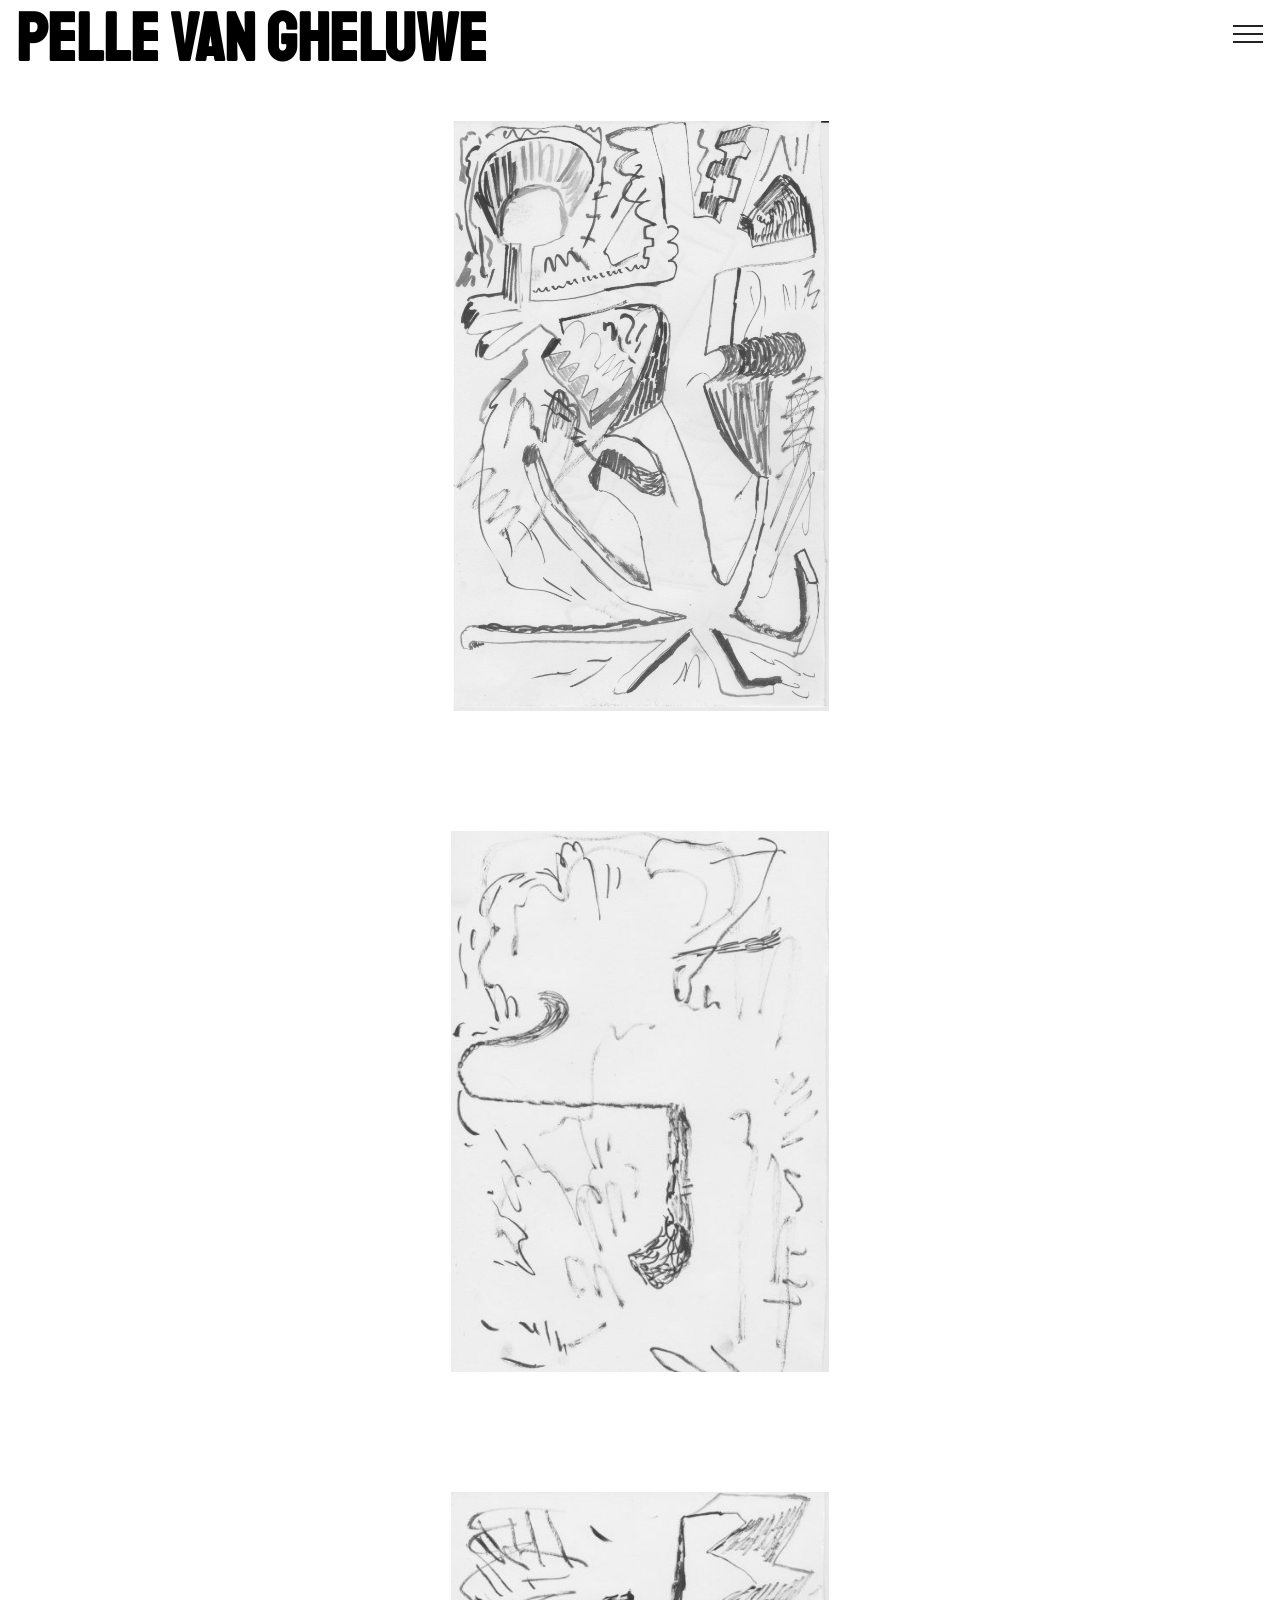
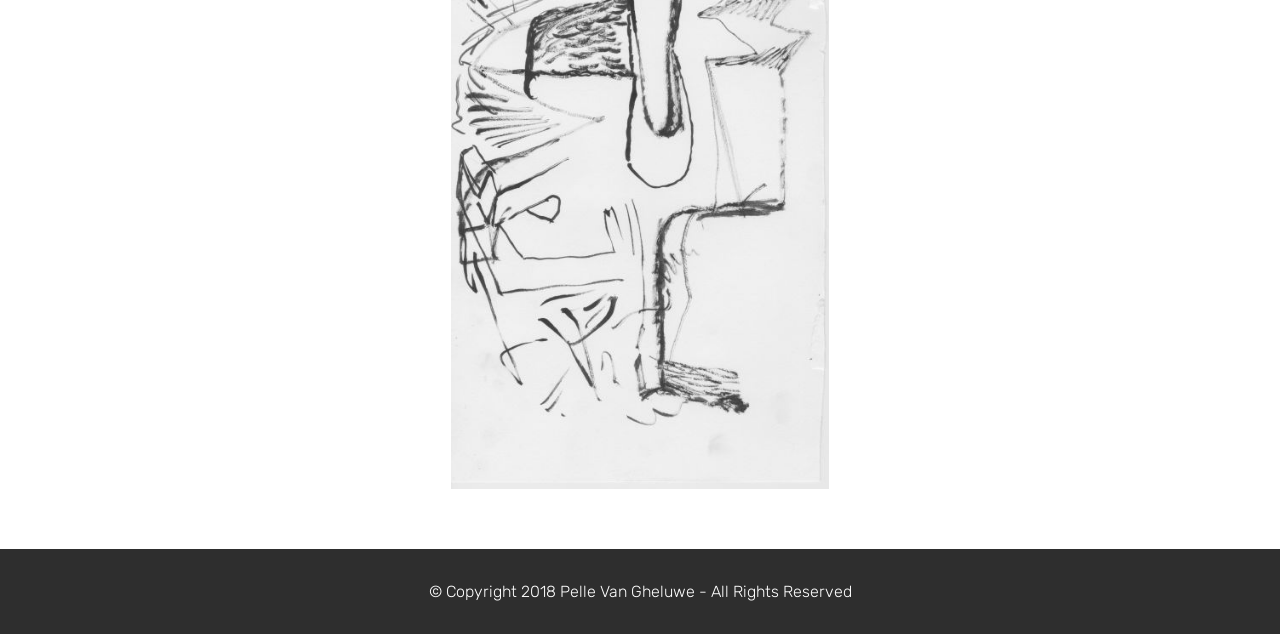
<file: index.html>
<!DOCTYPE html>
<html >
<head>
  <!-- Site made with Mobirise Website Builder v4.8.1, https://mobirise.com -->
  <meta charset="UTF-8">
  <meta http-equiv="X-UA-Compatible" content="IE=edge">
  <meta name="generator" content="Mobirise v4.8.1, mobirise.com">
  <meta name="viewport" content="width=device-width, initial-scale=1, minimum-scale=1">
  <link rel="shortcut icon" href="assets/images/kladblad-titel-122x69.png" type="image/x-icon">
  <meta name="description" content="">
  <title>Home</title>
  <link rel="stylesheet" href="assets/web/assets/mobirise-icons/mobirise-icons.css">
  <link rel="stylesheet" href="assets/tether/tether.min.css">
  <link rel="stylesheet" href="assets/bootstrap/css/bootstrap.min.css">
  <link rel="stylesheet" href="assets/bootstrap/css/bootstrap-grid.min.css">
  <link rel="stylesheet" href="assets/bootstrap/css/bootstrap-reboot.min.css">
  <link rel="stylesheet" href="assets/dropdown/css/style.css">
  <link rel="stylesheet" href="assets/theme/css/style.css">
  <link rel="stylesheet" href="assets/mobirise/css/mbr-additional.css" type="text/css">
  
  
  
</head>
<body>
  <section class="menu cid-rj7HPJ3cke" once="menu" id="menu2-0">

    

    <nav class="navbar navbar-expand beta-menu navbar-dropdown align-items-center navbar-fixed-top collapsed">
        <button class="navbar-toggler navbar-toggler-right" type="button" data-toggle="collapse" data-target="#navbarSupportedContent" aria-controls="navbarSupportedContent" aria-expanded="false" aria-label="Toggle navigation">
            <div class="hamburger">
                <span></span>
                <span></span>
                <span></span>
                <span></span>
            </div>
        </button>
        <div class="menu-logo">
            <div class="navbar-brand">
                
                <span class="navbar-caption-wrap"><a class="navbar-caption text-black display-1" href="index.html">
                        Pelle Van Gheluwe</a></span>
            </div>
        </div>
        <div class="collapse navbar-collapse" id="navbarSupportedContent">
            <ul class="navbar-nav nav-dropdown nav-right" data-app-modern-menu="true"><li class="nav-item">
                    <a class="nav-link link text-black display-5" href="https://www.hetkladblad.com/index.html">Het Kladblad</a>
                </li>
                <li class="nav-item">
                    <a class="nav-link link text-black display-5" href="page2.html">Publicaties</a>
                </li><li class="nav-item"><a class="nav-link link text-black display-5" href="page1.html">Galerij<br></a></li></ul>
            
        </div>
    </nav>
</section>

<section class="engine"><a href="https://mobiri.se/q">responsive web templates</a></section><section class="mbr-section article content1 cid-rj7KNNZpUY" id="content1-4">
    
     

    <div class="container">
        <div class="media-container-row">
            <div class="mbr-text col-12 col-md-8 mbr-fonts-style display-7"></div>
        </div>
    </div>
</section>

<section class="cid-rj7MHZjnga" id="image1-5">

    

    <figure class="mbr-figure container">
            <div class="image-block" style="width: 34%;">
                <img src="assets/images/image-271-1466x2291.jpg" width="1400" alt="Mobirise" title="">
                
            </div>
    </figure>
</section>

<section class="cid-rj7N7hrG8d" id="image1-6">

    

    <figure class="mbr-figure container">
            <div class="image-block" style="width: 34%;">
                <img src="assets/images/image-291-444x637.jpg" width="1400" alt="Mobirise" title="">
                
            </div>
    </figure>
</section>

<section class="cid-rj7N8AyVNP" id="image1-7">

    

    <figure class="mbr-figure container">
            <div class="image-block" style="width: 34%;">
                <img src="assets/images/image-321-444x702.jpg" width="1400" alt="Mobirise" title="">
                
            </div>
    </figure>
</section>

<section once="" class="cid-rj7JUcnQPH" id="footer6-1">

    

    

    <div class="container">
        <div class="media-container-row align-center mbr-white">
            <div class="col-12">
                <p class="mbr-text mb-0 mbr-fonts-style display-4">
                    © Copyright 2018 Pelle Van Gheluwe - All Rights Reserved
                </p>
            </div>
        </div>
    </div>
</section>


  <script src="assets/web/assets/jquery/jquery.min.js"></script>
  <script src="assets/popper/popper.min.js"></script>
  <script src="assets/tether/tether.min.js"></script>
  <script src="assets/bootstrap/js/bootstrap.min.js"></script>
  <script src="assets/smoothscroll/smooth-scroll.js"></script>
  <script src="assets/dropdown/js/script.min.js"></script>
  <script src="assets/touchswipe/jquery.touch-swipe.min.js"></script>
  <script src="assets/theme/js/script.js"></script>
  
  
</body>
</html>
</file>
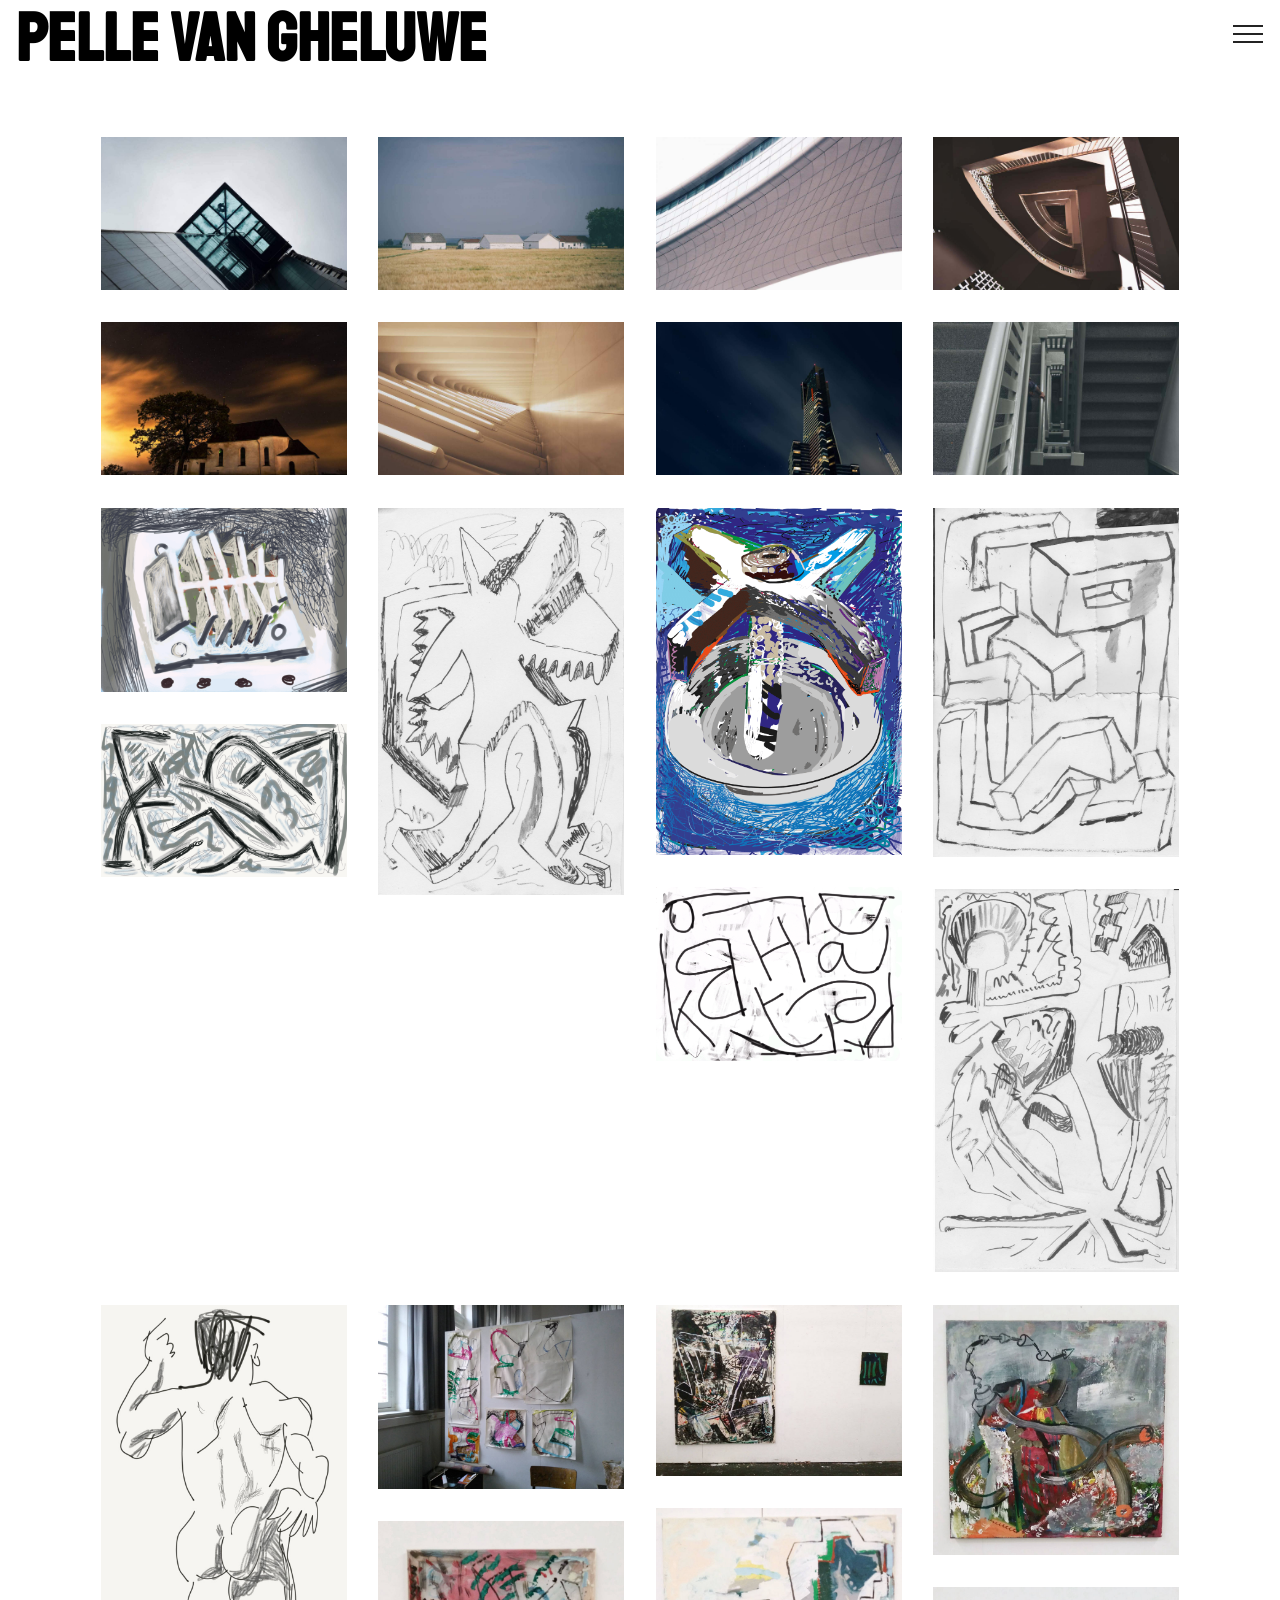
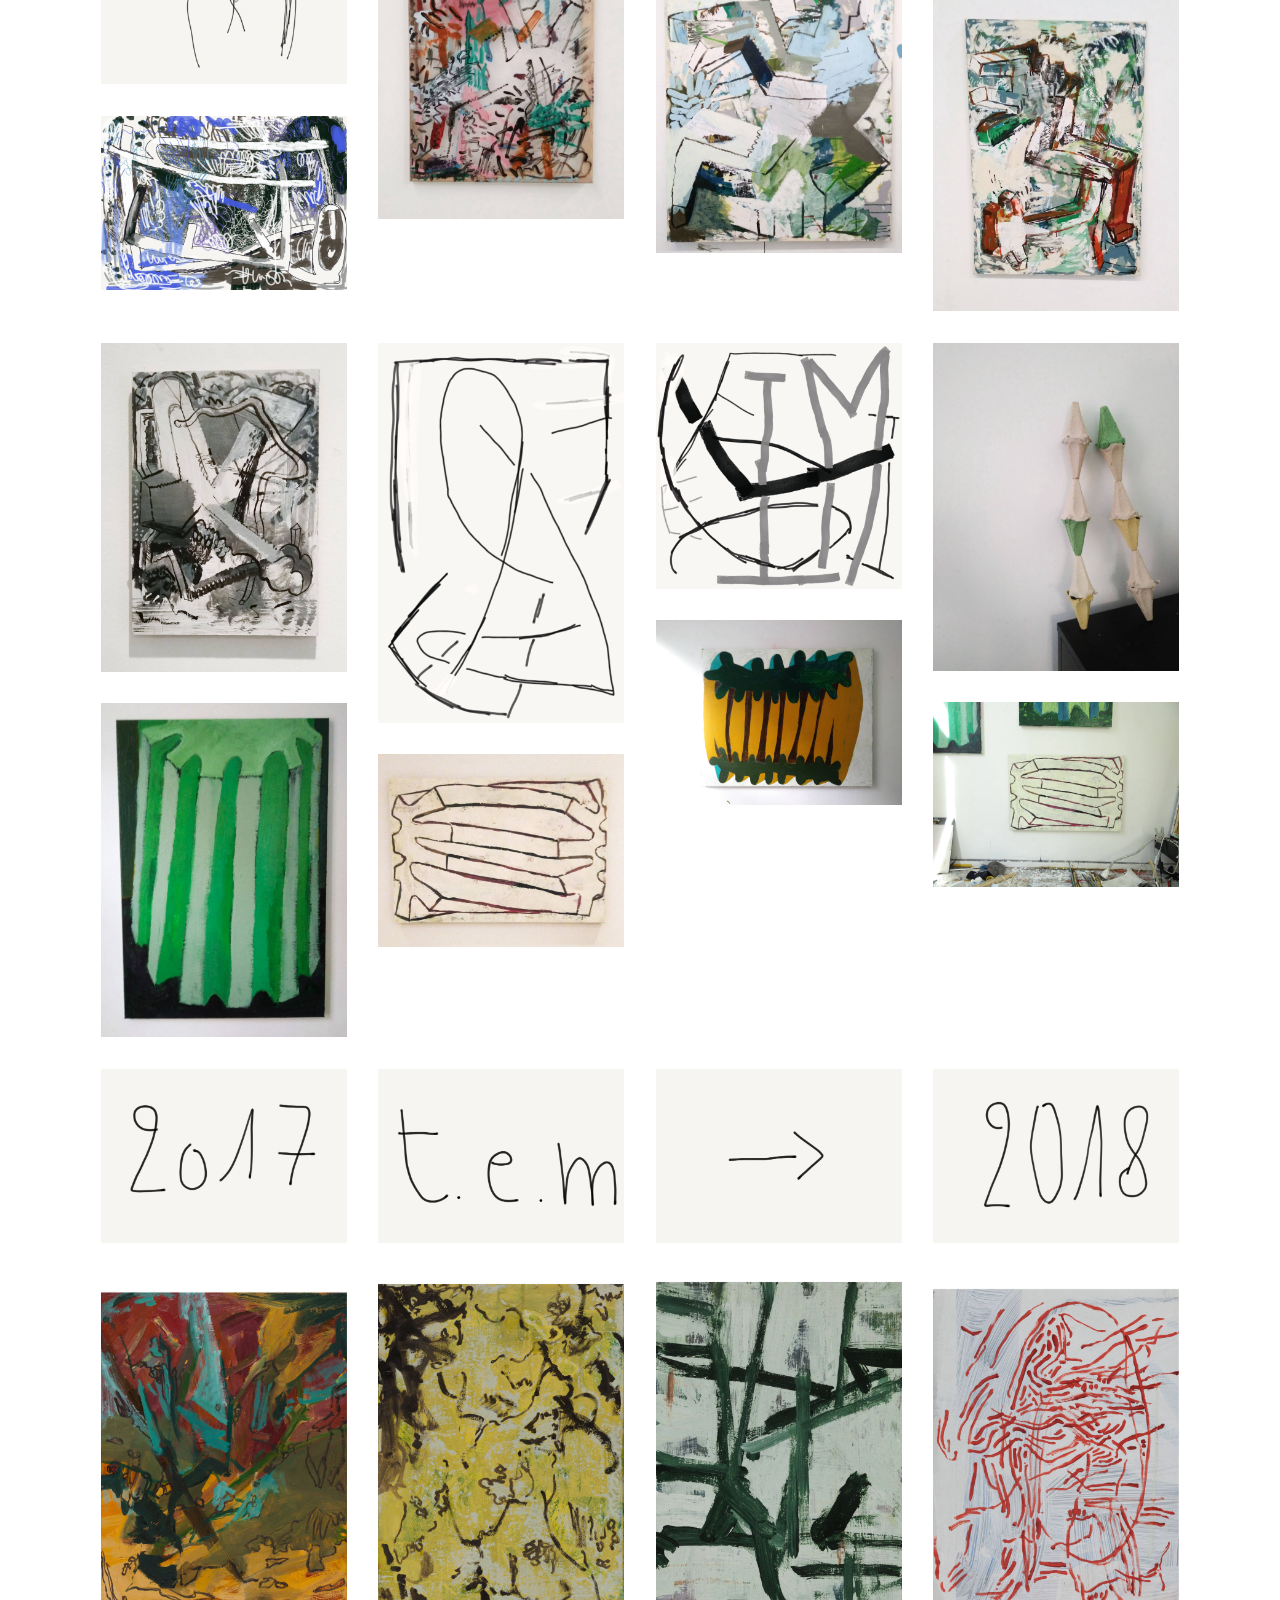
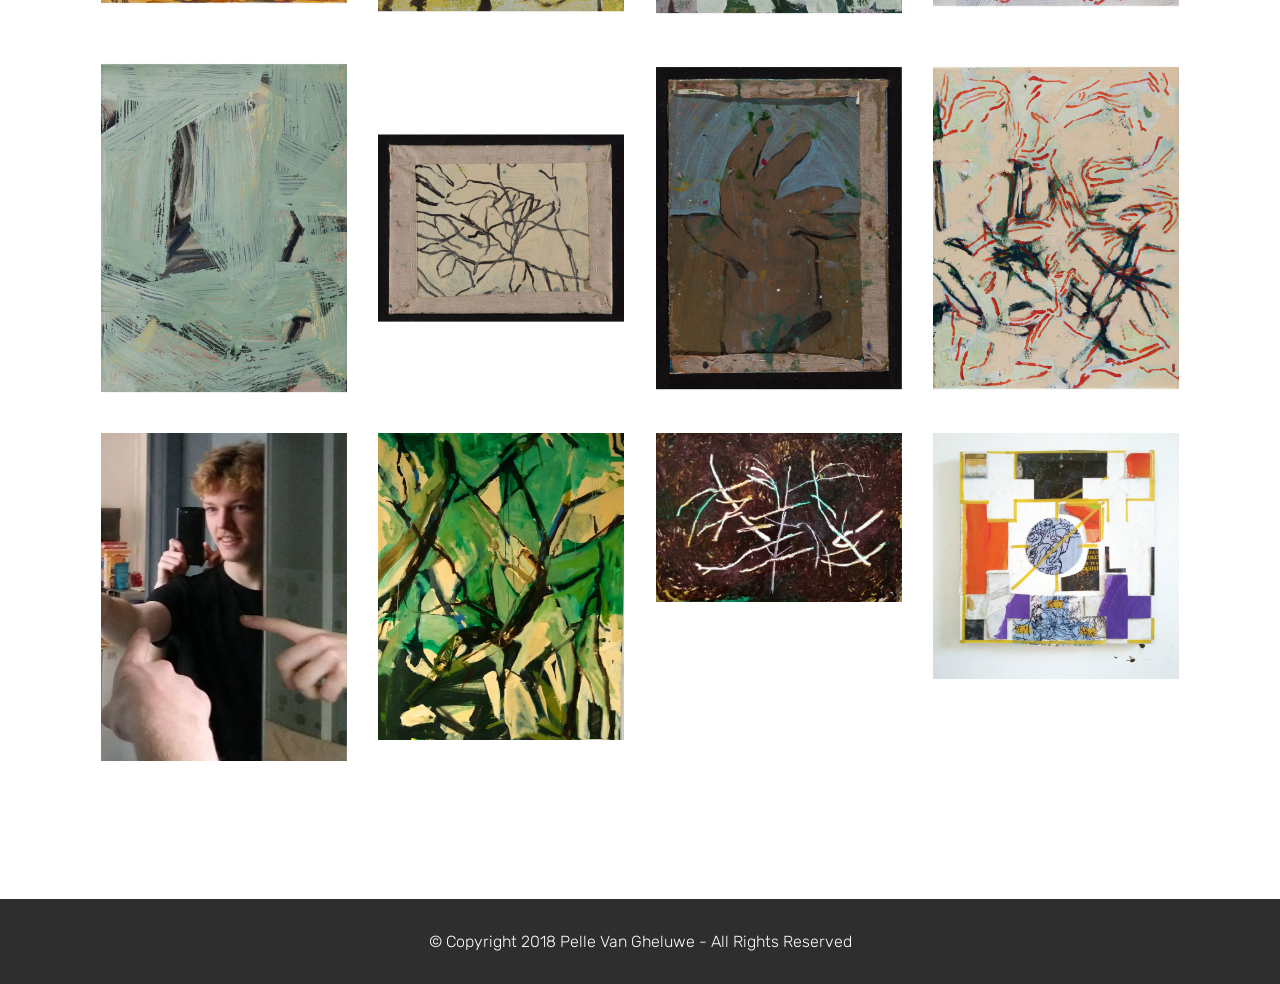
<file: page1.html>
<!DOCTYPE html>
<html >
<head>
  <!-- Site made with Mobirise Website Builder v4.8.1, https://mobirise.com -->
  <meta charset="UTF-8">
  <meta http-equiv="X-UA-Compatible" content="IE=edge">
  <meta name="generator" content="Mobirise v4.8.1, mobirise.com">
  <meta name="viewport" content="width=device-width, initial-scale=1, minimum-scale=1">
  <link rel="shortcut icon" href="assets/images/kladblad-titel-122x69.png" type="image/x-icon">
  <meta name="description" content="Web Builder Description">
  <title>Galerij</title>
  <link rel="stylesheet" href="assets/web/assets/mobirise-icons/mobirise-icons.css">
  <link rel="stylesheet" href="assets/tether/tether.min.css">
  <link rel="stylesheet" href="assets/bootstrap/css/bootstrap.min.css">
  <link rel="stylesheet" href="assets/bootstrap/css/bootstrap-grid.min.css">
  <link rel="stylesheet" href="assets/bootstrap/css/bootstrap-reboot.min.css">
  <link rel="stylesheet" href="assets/dropdown/css/style.css">
  <link rel="stylesheet" href="assets/theme/css/style.css">
  <link rel="stylesheet" href="assets/gallery/style.css">
  <link rel="stylesheet" href="assets/mobirise/css/mbr-additional.css" type="text/css">
  
  
  
</head>
<body>
  <section class="menu cid-rj7HPJ3cke" once="menu" id="menu2-8">

    

    <nav class="navbar navbar-expand beta-menu navbar-dropdown align-items-center navbar-fixed-top collapsed">
        <button class="navbar-toggler navbar-toggler-right" type="button" data-toggle="collapse" data-target="#navbarSupportedContent" aria-controls="navbarSupportedContent" aria-expanded="false" aria-label="Toggle navigation">
            <div class="hamburger">
                <span></span>
                <span></span>
                <span></span>
                <span></span>
            </div>
        </button>
        <div class="menu-logo">
            <div class="navbar-brand">
                
                <span class="navbar-caption-wrap"><a class="navbar-caption text-black display-1" href="index.html">
                        Pelle Van Gheluwe</a></span>
            </div>
        </div>
        <div class="collapse navbar-collapse" id="navbarSupportedContent">
            <ul class="navbar-nav nav-dropdown nav-right" data-app-modern-menu="true"><li class="nav-item">
                    <a class="nav-link link text-black display-5" href="https://www.hetkladblad.com/index.html">Het Kladblad</a>
                </li>
                <li class="nav-item">
                    <a class="nav-link link text-black display-5" href="page2.html">Publicaties</a>
                </li><li class="nav-item"><a class="nav-link link text-black display-5" href="page1.html">Galerij<br></a></li></ul>
            
        </div>
    </nav>
</section>

<section class="engine"><a href="https://mobiri.se/v">html templates</a></section><section class="mbr-section article content1 cid-rj7QJzsnoV" id="content1-j">
    
     

    <div class="container">
        <div class="media-container-row">
            <div class="mbr-text col-12 col-md-8 mbr-fonts-style display-7"></div>
        </div>
    </div>
</section>

<section class="mbr-gallery mbr-slider-carousel cid-rj7Q1k0KUL" id="gallery3-d">

    

    <div class="container">
        <div><!-- Filter --><!-- Gallery --><div class="mbr-gallery-row"><div class="mbr-gallery-layout-default"><div><div><div class="mbr-gallery-item mbr-gallery-item--p2" data-video-url="false" data-tags="Geweldige"><div href="#lb-gallery3-d" data-slide-to="0" data-toggle="modal"><img src="assets/images/gallery00.jpg" alt="" title=""><span class="icon-focus"></span></div></div><div class="mbr-gallery-item mbr-gallery-item--p2" data-video-url="false" data-tags="Sympathieke"><div href="#lb-gallery3-d" data-slide-to="1" data-toggle="modal"><img src="assets/images/gallery01.jpg" alt="" title=""><span class="icon-focus"></span></div></div><div class="mbr-gallery-item mbr-gallery-item--p2" data-video-url="false" data-tags="Creatieve"><div href="#lb-gallery3-d" data-slide-to="2" data-toggle="modal"><img src="assets/images/gallery02.jpg" alt="" title=""><span class="icon-focus"></span></div></div><div class="mbr-gallery-item mbr-gallery-item--p2" data-video-url="false" data-tags="Bewegende"><div href="#lb-gallery3-d" data-slide-to="3" data-toggle="modal"><img src="assets/images/gallery03.jpg" alt="" title=""><span class="icon-focus"></span></div></div><div class="mbr-gallery-item mbr-gallery-item--p2" data-video-url="false" data-tags="Geweldige"><div href="#lb-gallery3-d" data-slide-to="4" data-toggle="modal"><img src="assets/images/gallery04.jpg" alt="" title=""><span class="icon-focus"></span></div></div><div class="mbr-gallery-item mbr-gallery-item--p2" data-video-url="false" data-tags="Geweldige"><div href="#lb-gallery3-d" data-slide-to="5" data-toggle="modal"><img src="assets/images/gallery05.jpg" alt="" title=""><span class="icon-focus"></span></div></div><div class="mbr-gallery-item mbr-gallery-item--p2" data-video-url="false" data-tags="Sympathieke"><div href="#lb-gallery3-d" data-slide-to="6" data-toggle="modal"><img src="assets/images/gallery06.jpg" alt="" title=""><span class="icon-focus"></span></div></div><div class="mbr-gallery-item mbr-gallery-item--p2" data-video-url="false" data-tags="Bewegende"><div href="#lb-gallery3-d" data-slide-to="7" data-toggle="modal"><img src="assets/images/gallery07.jpg" alt="" title=""><span class="icon-focus"></span></div></div></div></div><div class="clearfix"></div></div></div><!-- Lightbox --><div data-app-prevent-settings="" class="mbr-slider modal fade carousel slide" tabindex="-1" data-keyboard="true" data-interval="false" id="lb-gallery3-d"><div class="modal-dialog"><div class="modal-content"><div class="modal-body"><div class="carousel-inner"><div class="carousel-item active"><img src="assets/images/gallery00.jpg" alt="" title=""></div><div class="carousel-item"><img src="assets/images/gallery01.jpg" alt="" title=""></div><div class="carousel-item"><img src="assets/images/gallery02.jpg" alt="" title=""></div><div class="carousel-item"><img src="assets/images/gallery03.jpg" alt="" title=""></div><div class="carousel-item"><img src="assets/images/gallery04.jpg" alt="" title=""></div><div class="carousel-item"><img src="assets/images/gallery05.jpg" alt="" title=""></div><div class="carousel-item"><img src="assets/images/gallery06.jpg" alt="" title=""></div><div class="carousel-item"><img src="assets/images/gallery07.jpg" alt="" title=""></div></div><a class="carousel-control carousel-control-prev" role="button" data-slide="prev" href="#lb-gallery3-d"><span class="mbri-left mbr-iconfont" aria-hidden="true"></span><span class="sr-only">Previous</span></a><a class="carousel-control carousel-control-next" role="button" data-slide="next" href="#lb-gallery3-d"><span class="mbri-right mbr-iconfont" aria-hidden="true"></span><span class="sr-only">Next</span></a><a class="close" href="#" role="button" data-dismiss="modal"><span class="sr-only">Close</span></a></div></div></div></div></div>
    </div>

</section>

<section class="mbr-gallery mbr-slider-carousel cid-rj7Qj8TJKj" id="gallery3-e">

    

    <div class="container">
        <div><!-- Filter --><!-- Gallery --><div class="mbr-gallery-row"><div class="mbr-gallery-layout-default"><div><div><div class="mbr-gallery-item mbr-gallery-item--p2" data-video-url="false" data-tags="Geweldige"><div href="#lb-gallery3-e" data-slide-to="0" data-toggle="modal"><img src="assets/images/project-drawing-1503999998-1024x768-800x600.png" alt="" title=""><span class="icon-focus"></span></div></div><div class="mbr-gallery-item mbr-gallery-item--p2" data-video-url="false" data-tags="Geweldige"><div href="#lb-gallery3-e" data-slide-to="1" data-toggle="modal"><img src="assets/images/image-281-1611x2538-800x1260.jpg" alt="" title=""><span class="icon-focus"></span></div></div><div class="mbr-gallery-item mbr-gallery-item--p2" data-video-url="false" data-tags="Sympathieke"><div href="#lb-gallery3-e" data-slide-to="2" data-toggle="modal"><img src="assets/images/2-1200x1697-800x1131.png" alt="" title=""><span class="icon-focus"></span></div></div><div class="mbr-gallery-item mbr-gallery-item--p2" data-video-url="false" data-tags="Bewegende"><div href="#lb-gallery3-e" data-slide-to="3" data-toggle="modal"><img src="assets/images/image-361-2000x2844-800x1138.jpg" alt="" title=""><span class="icon-focus"></span></div></div><div class="mbr-gallery-item mbr-gallery-item--p2" data-video-url="false" data-tags="Geweldige"><div href="#lb-gallery3-e" data-slide-to="4" data-toggle="modal"><img src="assets/images/project-drawing-1981663258351096833-2000x1250-800x500.png" alt="" title=""><span class="icon-focus"></span></div></div><div class="mbr-gallery-item mbr-gallery-item--p2" data-video-url="false" data-tags="Sympathieke"><div href="#lb-gallery3-e" data-slide-to="5" data-toggle="modal"><img src="assets/images/d7-1800x1275-800x567.png" alt="" title=""><span class="icon-focus"></span></div></div><div class="mbr-gallery-item mbr-gallery-item--p2" data-video-url="false" data-tags="Bewegende"><div href="#lb-gallery3-e" data-slide-to="6" data-toggle="modal"><img src="assets/images/image-271-1638x2560-800x1250.jpg" alt="" title=""><span class="icon-focus"></span></div></div></div></div><div class="clearfix"></div></div></div><!-- Lightbox --><div data-app-prevent-settings="" class="mbr-slider modal fade carousel slide" tabindex="-1" data-keyboard="true" data-interval="false" id="lb-gallery3-e"><div class="modal-dialog"><div class="modal-content"><div class="modal-body"><div class="carousel-inner"><div class="carousel-item"><img src="assets/images/project-drawing-1503999998-1024x768.png" alt="" title=""></div><div class="carousel-item"><img src="assets/images/image-281-1611x2538.jpg" alt="" title=""></div><div class="carousel-item"><img src="assets/images/2-1200x1697.png" alt="" title=""></div><div class="carousel-item active"><img src="assets/images/image-361-2000x2844.jpg" alt="" title=""></div><div class="carousel-item"><img src="assets/images/project-drawing-1981663258351096833-2000x1250.png" alt="" title=""></div><div class="carousel-item"><img src="assets/images/d7-1800x1275.png" alt="" title=""></div><div class="carousel-item"><img src="assets/images/image-271-1638x2560.jpg" alt="" title=""></div></div><a class="carousel-control carousel-control-prev" role="button" data-slide="prev" href="#lb-gallery3-e"><span class="mbri-left mbr-iconfont" aria-hidden="true"></span><span class="sr-only">Previous</span></a><a class="carousel-control carousel-control-next" role="button" data-slide="next" href="#lb-gallery3-e"><span class="mbri-right mbr-iconfont" aria-hidden="true"></span><span class="sr-only">Next</span></a><a class="close" href="#" role="button" data-dismiss="modal"><span class="sr-only">Close</span></a></div></div></div></div></div>
    </div>

</section>

<section class="mbr-gallery mbr-slider-carousel cid-rj7Qk1KK53" id="gallery3-f">

    

    <div class="container">
        <div><!-- Filter --><!-- Gallery --><div class="mbr-gallery-row"><div class="mbr-gallery-layout-default"><div><div><div class="mbr-gallery-item mbr-gallery-item--p2" data-video-url="false" data-tags="Geweldige"><div href="#lb-gallery3-f" data-slide-to="0" data-toggle="modal"><img src="assets/images/adobe-photoshop-sketch-13-1650x2550-800x1236.jpg" alt="" title=""><span class="icon-focus"></span></div></div><div class="mbr-gallery-item mbr-gallery-item--p2" data-video-url="false" data-tags="Sympathieke"><div href="#lb-gallery3-f" data-slide-to="1" data-toggle="modal"><img src="assets/images/20180928-174607-2000x1500-800x600.jpg" alt="" title=""><span class="icon-focus"></span></div></div><div class="mbr-gallery-item mbr-gallery-item--p2" data-video-url="false" data-tags="Creatieve"><div href="#lb-gallery3-f" data-slide-to="2" data-toggle="modal"><img src="assets/images/psx-20190225-230337-2000x1396-800x558.jpg" alt="" title=""><span class="icon-focus"></span></div></div><div class="mbr-gallery-item mbr-gallery-item--p2" data-video-url="false" data-tags="Bewegende"><div href="#lb-gallery3-f" data-slide-to="3" data-toggle="modal"><img src="assets/images/psx-20190225-230140-1866x1901-800x815.jpg" alt="" title=""><span class="icon-focus"></span></div></div><div class="mbr-gallery-item mbr-gallery-item--p2" data-video-url="false" data-tags="Geweldige"><div href="#lb-gallery3-f" data-slide-to="4" data-toggle="modal"><img src="assets/images/psx-20190225-230020-2000x2809-800x1124.jpg" alt="" title=""><span class="icon-focus"></span></div></div><div class="mbr-gallery-item mbr-gallery-item--p2" data-video-url="false" data-tags="Geweldige"><div href="#lb-gallery3-f" data-slide-to="5" data-toggle="modal"><img src="assets/images/psx-20190225-225555-1944x2362-800x972.jpg" alt="" title=""><span class="icon-focus"></span></div></div><div class="mbr-gallery-item mbr-gallery-item--p2" data-video-url="false" data-tags="Sympathieke"><div href="#lb-gallery3-f" data-slide-to="6" data-toggle="modal"><img src="assets/images/psx-20190225-225702-1783x2359-800x1058.jpg" alt="" title=""><span class="icon-focus"></span></div></div><div class="mbr-gallery-item mbr-gallery-item--p2" data-video-url="false" data-tags="Bewegende"><div href="#lb-gallery3-f" data-slide-to="7" data-toggle="modal"><img src="assets/images/adobe-photoshop-sketch-1-1800x1275-800x567.jpg" alt="" title=""><span class="icon-focus"></span></div></div></div></div><div class="clearfix"></div></div></div><!-- Lightbox --><div data-app-prevent-settings="" class="mbr-slider modal fade carousel slide" tabindex="-1" data-keyboard="true" data-interval="false" id="lb-gallery3-f"><div class="modal-dialog"><div class="modal-content"><div class="modal-body"><div class="carousel-inner"><div class="carousel-item active"><img src="assets/images/adobe-photoshop-sketch-13-1650x2550.jpg" alt="" title=""></div><div class="carousel-item"><img src="assets/images/20180928-174607-2000x1500.jpg" alt="" title=""></div><div class="carousel-item"><img src="assets/images/psx-20190225-230337-2000x1396.jpg" alt="" title=""></div><div class="carousel-item"><img src="assets/images/psx-20190225-230140-1866x1901.jpg" alt="" title=""></div><div class="carousel-item"><img src="assets/images/psx-20190225-230020-2000x2809.jpg" alt="" title=""></div><div class="carousel-item"><img src="assets/images/psx-20190225-225555-1944x2362.jpg" alt="" title=""></div><div class="carousel-item"><img src="assets/images/psx-20190225-225702-1783x2359.jpg" alt="" title=""></div><div class="carousel-item"><img src="assets/images/adobe-photoshop-sketch-1-1800x1275.jpg" alt="" title=""></div></div><a class="carousel-control carousel-control-prev" role="button" data-slide="prev" href="#lb-gallery3-f"><span class="mbri-left mbr-iconfont" aria-hidden="true"></span><span class="sr-only">Previous</span></a><a class="carousel-control carousel-control-next" role="button" data-slide="next" href="#lb-gallery3-f"><span class="mbri-right mbr-iconfont" aria-hidden="true"></span><span class="sr-only">Next</span></a><a class="close" href="#" role="button" data-dismiss="modal"><span class="sr-only">Close</span></a></div></div></div></div></div>
    </div>

</section>

<section class="mbr-gallery mbr-slider-carousel cid-rj7QlAeFb6" id="gallery3-g">

    

    <div class="container">
        <div><!-- Filter --><!-- Gallery --><div class="mbr-gallery-row"><div class="mbr-gallery-layout-default"><div><div><div class="mbr-gallery-item mbr-gallery-item--p2" data-video-url="false" data-tags="Geweldige"><div href="#lb-gallery3-g" data-slide-to="0" data-toggle="modal"><img src="assets/images/psx-20190225-230517-1755x2347-800x1070.jpg" alt="" title=""><span class="icon-focus"></span></div></div><div class="mbr-gallery-item mbr-gallery-item--p2" data-video-url="false" data-tags="Sympathieke"><div href="#lb-gallery3-g" data-slide-to="1" data-toggle="modal"><img src="assets/images/project-drawing-13710561416972724672-1650x2550-800x1236.png" alt="" title=""><span class="icon-focus"></span></div></div><div class="mbr-gallery-item mbr-gallery-item--p2" data-video-url="false" data-tags="Creatieve"><div href="#lb-gallery3-g" data-slide-to="2" data-toggle="modal"><img src="assets/images/project-drawing-36221967830356647078-2000x2000-800x800.png" alt="" title=""><span class="icon-focus"></span></div></div><div class="mbr-gallery-item mbr-gallery-item--p2" data-video-url="false" data-tags="Bewegende"><div href="#lb-gallery3-g" data-slide-to="3" data-toggle="modal"><img src="assets/images/psx-20190225-225024-2000x2667-800x1067.jpg" alt="" title=""><span class="icon-focus"></span></div></div><div class="mbr-gallery-item mbr-gallery-item--p2" data-video-url="false" data-tags="Geweldige"><div href="#lb-gallery3-g" data-slide-to="4" data-toggle="modal"><img src="assets/images/20180909-95003-2000x1500-800x600.jpg" alt="" title=""><span class="icon-focus"></span></div></div><div class="mbr-gallery-item mbr-gallery-item--p2" data-video-url="false" data-tags="Geweldige"><div href="#lb-gallery3-g" data-slide-to="5" data-toggle="modal"><img src="assets/images/dsc02504-2000x1500-800x600.jpg" alt="" title=""><span class="icon-focus"></span></div></div><div class="mbr-gallery-item mbr-gallery-item--p2" data-video-url="false" data-tags="Sympathieke"><div href="#lb-gallery3-g" data-slide-to="6" data-toggle="modal"><img src="assets/images/psx-20190225-224813-2000x2716-800x1086.jpg" alt="" title=""><span class="icon-focus"></span></div></div><div class="mbr-gallery-item mbr-gallery-item--p2" data-video-url="false" data-tags="Bewegende"><div href="#lb-gallery3-g" data-slide-to="7" data-toggle="modal"><img src="assets/images/psx-20190225-224625-2000x1569-800x628.jpg" alt="" title=""><span class="icon-focus"></span></div></div></div></div><div class="clearfix"></div></div></div><!-- Lightbox --><div data-app-prevent-settings="" class="mbr-slider modal fade carousel slide" tabindex="-1" data-keyboard="true" data-interval="false" id="lb-gallery3-g"><div class="modal-dialog"><div class="modal-content"><div class="modal-body"><div class="carousel-inner"><div class="carousel-item active"><img src="assets/images/psx-20190225-230517-1755x2347.jpg" alt="" title=""></div><div class="carousel-item"><img src="assets/images/project-drawing-13710561416972724672-1650x2550.png" alt="" title=""></div><div class="carousel-item"><img src="assets/images/project-drawing-36221967830356647078-2000x2000.png" alt="" title=""></div><div class="carousel-item"><img src="assets/images/psx-20190225-225024-2000x2667.jpg" alt="" title=""></div><div class="carousel-item"><img src="assets/images/20180909-95003-2000x1500.jpg" alt="" title=""></div><div class="carousel-item"><img src="assets/images/dsc02504-2000x1500.jpg" alt="" title=""></div><div class="carousel-item"><img src="assets/images/psx-20190225-224813-2000x2716.jpg" alt="" title=""></div><div class="carousel-item"><img src="assets/images/psx-20190225-224625-2000x1569.jpg" alt="" title=""></div></div><a class="carousel-control carousel-control-prev" role="button" data-slide="prev" href="#lb-gallery3-g"><span class="mbri-left mbr-iconfont" aria-hidden="true"></span><span class="sr-only">Previous</span></a><a class="carousel-control carousel-control-next" role="button" data-slide="next" href="#lb-gallery3-g"><span class="mbri-right mbr-iconfont" aria-hidden="true"></span><span class="sr-only">Next</span></a><a class="close" href="#" role="button" data-dismiss="modal"><span class="sr-only">Close</span></a></div></div></div></div></div>
    </div>

</section>

<section class="mbr-gallery mbr-slider-carousel cid-rj7Qmxw3oe" id="gallery3-h">

    

    <div class="container">
        <div><!-- Filter --><!-- Gallery --><div class="mbr-gallery-row"><div class="mbr-gallery-layout-default"><div><div><div class="mbr-gallery-item mbr-gallery-item--p2" data-video-url="false" data-tags="Geweldige"><div href="#lb-gallery3-h" data-slide-to="0" data-toggle="modal"><img src="assets/images/adobe-photoshop-sketch-17-1800x1275-800x567.jpg" alt="" title=""><span class="icon-focus"></span></div></div><div class="mbr-gallery-item mbr-gallery-item--p2" data-video-url="false" data-tags="Sympathieke"><div href="#lb-gallery3-h" data-slide-to="1" data-toggle="modal"><img src="assets/images/adobe-photoshop-sketch-18-1800x1275-800x567.jpg" alt="" title=""><span class="icon-focus"></span></div></div><div class="mbr-gallery-item mbr-gallery-item--p2" data-video-url="false" data-tags="Creatieve"><div href="#lb-gallery3-h" data-slide-to="2" data-toggle="modal"><img src="assets/images/adobe-photoshop-sketch-20-1800x1275-800x567.jpg" alt="" title=""><span class="icon-focus"></span></div></div><div class="mbr-gallery-item mbr-gallery-item--p2" data-video-url="false" data-tags="Bewegende"><div href="#lb-gallery3-h" data-slide-to="3" data-toggle="modal"><img src="assets/images/adobe-photoshop-sketch-19-1800x1275-800x567.jpg" alt="" title=""><span class="icon-focus"></span></div></div><div class="mbr-gallery-item mbr-gallery-item--p2" data-video-url="false" data-tags="Geweldige"><div href="#lb-gallery3-h" data-slide-to="4" data-toggle="modal"><img src="assets/images/2-1343x1900-800x1132.jpg" alt="" title=""><span class="icon-focus"></span></div></div><div class="mbr-gallery-item mbr-gallery-item--p2" data-video-url="false" data-tags="Geweldige"><div href="#lb-gallery3-h" data-slide-to="5" data-toggle="modal"><img src="assets/images/7-1343x1900-800x1132.jpg" alt="" title=""><span class="icon-focus"></span></div></div><div class="mbr-gallery-item mbr-gallery-item--p2" data-video-url="false" data-tags="Sympathieke"><div href="#lb-gallery3-h" data-slide-to="6" data-toggle="modal"><img src="assets/images/5-1343x1900-800x1132.jpg" alt="" title=""><span class="icon-focus"></span></div></div><div class="mbr-gallery-item mbr-gallery-item--p2" data-video-url="false" data-tags="Bewegende"><div href="#lb-gallery3-h" data-slide-to="7" data-toggle="modal"><img src="assets/images/1-1343x1900-800x1132.jpg" alt="" title=""><span class="icon-focus"></span></div></div></div></div><div class="clearfix"></div></div></div><!-- Lightbox --><div data-app-prevent-settings="" class="mbr-slider modal fade carousel slide" tabindex="-1" data-keyboard="true" data-interval="false" id="lb-gallery3-h"><div class="modal-dialog"><div class="modal-content"><div class="modal-body"><div class="carousel-inner"><div class="carousel-item"><img src="assets/images/adobe-photoshop-sketch-17-1800x1275.jpg" alt="" title=""></div><div class="carousel-item"><img src="assets/images/adobe-photoshop-sketch-18-1800x1275.jpg" alt="" title=""></div><div class="carousel-item"><img src="assets/images/adobe-photoshop-sketch-20-1800x1275.jpg" alt="" title=""></div><div class="carousel-item active"><img src="assets/images/adobe-photoshop-sketch-19-1800x1275.jpg" alt="" title=""></div><div class="carousel-item"><img src="assets/images/2-1343x1900.jpg" alt="" title=""></div><div class="carousel-item"><img src="assets/images/7-1343x1900.jpg" alt="" title=""></div><div class="carousel-item"><img src="assets/images/5-1343x1900.jpg" alt="" title=""></div><div class="carousel-item"><img src="assets/images/1-1343x1900.jpg" alt="" title=""></div></div><a class="carousel-control carousel-control-prev" role="button" data-slide="prev" href="#lb-gallery3-h"><span class="mbri-left mbr-iconfont" aria-hidden="true"></span><span class="sr-only">Previous</span></a><a class="carousel-control carousel-control-next" role="button" data-slide="next" href="#lb-gallery3-h"><span class="mbri-right mbr-iconfont" aria-hidden="true"></span><span class="sr-only">Next</span></a><a class="close" href="#" role="button" data-dismiss="modal"><span class="sr-only">Close</span></a></div></div></div></div></div>
    </div>

</section>

<section class="mbr-gallery mbr-slider-carousel cid-rj7QpBE3QM" id="gallery3-i">

    

    <div class="container">
        <div><!-- Filter --><!-- Gallery --><div class="mbr-gallery-row"><div class="mbr-gallery-layout-default"><div><div><div class="mbr-gallery-item mbr-gallery-item--p2" data-video-url="false" data-tags="Geweldige"><div href="#lb-gallery3-i" data-slide-to="0" data-toggle="modal"><img src="assets/images/9-1343x1900-800x1132.jpg" alt="" title=""><span class="icon-focus"></span></div></div><div class="mbr-gallery-item mbr-gallery-item--p2" data-video-url="false" data-tags="Sympathieke"><div href="#lb-gallery3-i" data-slide-to="1" data-toggle="modal"><img src="assets/images/10-1343x1900-800x1132.jpg" alt="" title=""><span class="icon-focus"></span></div></div><div class="mbr-gallery-item mbr-gallery-item--p2" data-video-url="false" data-tags="Creatieve"><div href="#lb-gallery3-i" data-slide-to="2" data-toggle="modal"><img src="assets/images/11-1343x1900-800x1132.jpg" alt="" title=""><span class="icon-focus"></span></div></div><div class="mbr-gallery-item mbr-gallery-item--p2" data-video-url="false" data-tags="Bewegende"><div href="#lb-gallery3-i" data-slide-to="3" data-toggle="modal"><img src="assets/images/naamloos-1-1343x1900-800x1132.jpg" alt="" title=""><span class="icon-focus"></span></div></div><div class="mbr-gallery-item mbr-gallery-item--p2" data-video-url="false" data-tags="Geweldige"><div href="#lb-gallery3-i" data-slide-to="4" data-toggle="modal"><img src="assets/images/106-1151x1538-800x1069.jpg" alt="" title=""><span class="icon-focus"></span></div></div><div class="mbr-gallery-item mbr-gallery-item--p2" data-video-url="false" data-tags="Geweldige"><div href="#lb-gallery3-i" data-slide-to="5" data-toggle="modal"><img src="assets/images/244-1322x1653-800x1000.jpg" alt="" title=""><span class="icon-focus"></span></div></div><div class="mbr-gallery-item mbr-gallery-item--p2" data-video-url="false" data-tags="Sympathieke"><div href="#lb-gallery3-i" data-slide-to="6" data-toggle="modal"><img src="assets/images/266-2000x1377-800x551.jpg" alt="" title=""><span class="icon-focus"></span></div></div><div class="mbr-gallery-item mbr-gallery-item--p2" data-video-url="false" data-tags="Bewegende"><div href="#lb-gallery3-i" data-slide-to="7" data-toggle="modal"><img src="assets/images/309-2000x2000-800x800.jpg" alt="" title=""><span class="icon-focus"></span></div></div></div></div><div class="clearfix"></div></div></div><!-- Lightbox --><div data-app-prevent-settings="" class="mbr-slider modal fade carousel slide" tabindex="-1" data-keyboard="true" data-interval="false" id="lb-gallery3-i"><div class="modal-dialog"><div class="modal-content"><div class="modal-body"><div class="carousel-inner"><div class="carousel-item active"><img src="assets/images/9-1343x1900.jpg" alt="" title=""></div><div class="carousel-item"><img src="assets/images/10-1343x1900.jpg" alt="" title=""></div><div class="carousel-item"><img src="assets/images/11-1343x1900.jpg" alt="" title=""></div><div class="carousel-item"><img src="assets/images/naamloos-1-1343x1900.jpg" alt="" title=""></div><div class="carousel-item"><img src="assets/images/106-1151x1538.jpg" alt="" title=""></div><div class="carousel-item"><img src="assets/images/244-1322x1653.jpg" alt="" title=""></div><div class="carousel-item"><img src="assets/images/266-2000x1377.jpg" alt="" title=""></div><div class="carousel-item"><img src="assets/images/309-2000x2000.jpg" alt="" title=""></div></div><a class="carousel-control carousel-control-prev" role="button" data-slide="prev" href="#lb-gallery3-i"><span class="mbri-left mbr-iconfont" aria-hidden="true"></span><span class="sr-only">Previous</span></a><a class="carousel-control carousel-control-next" role="button" data-slide="next" href="#lb-gallery3-i"><span class="mbri-right mbr-iconfont" aria-hidden="true"></span><span class="sr-only">Next</span></a><a class="close" href="#" role="button" data-dismiss="modal"><span class="sr-only">Close</span></a></div></div></div></div></div>
    </div>

</section>

<section class="mbr-section article content1 cid-rj7QWVpYmL" id="content1-k">
    
     

    <div class="container">
        <div class="media-container-row">
            <div class="mbr-text col-12 col-md-8 mbr-fonts-style display-7"></div>
        </div>
    </div>
</section>

<section once="" class="cid-rj7JUcnQPH" id="footer6-9">

    

    

    <div class="container">
        <div class="media-container-row align-center mbr-white">
            <div class="col-12">
                <p class="mbr-text mb-0 mbr-fonts-style display-4">
                    © Copyright 2018 Pelle Van Gheluwe - All Rights Reserved
                </p>
            </div>
        </div>
    </div>
</section>


  <script src="assets/web/assets/jquery/jquery.min.js"></script>
  <script src="assets/popper/popper.min.js"></script>
  <script src="assets/tether/tether.min.js"></script>
  <script src="assets/bootstrap/js/bootstrap.min.js"></script>
  <script src="assets/smoothscroll/smooth-scroll.js"></script>
  <script src="assets/masonry/masonry.pkgd.min.js"></script>
  <script src="assets/imagesloaded/imagesloaded.pkgd.min.js"></script>
  <script src="assets/bootstrapcarouselswipe/bootstrap-carousel-swipe.js"></script>
  <script src="assets/touchswipe/jquery.touch-swipe.min.js"></script>
  <script src="assets/vimeoplayer/jquery.mb.vimeo_player.js"></script>
  <script src="assets/dropdown/js/script.min.js"></script>
  <script src="assets/theme/js/script.js"></script>
  <script src="assets/slidervideo/script.js"></script>
  <script src="assets/gallery/player.min.js"></script>
  <script src="assets/gallery/script.js"></script>
  
  
</body>
</html>
</file>
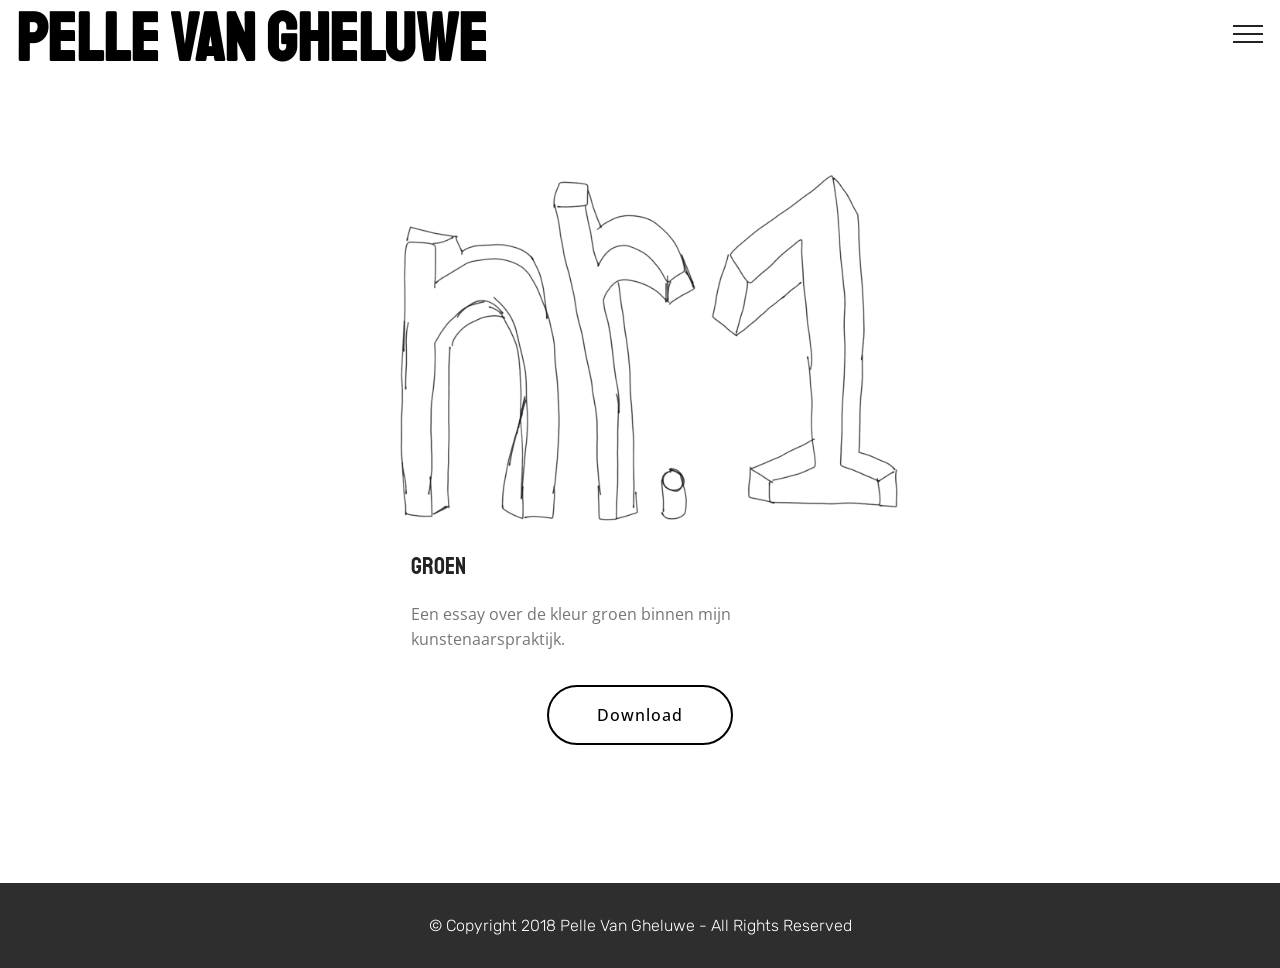
<file: page2.html>
<!DOCTYPE html>
<html >
<head>
  <!-- Site made with Mobirise Website Builder v4.8.1, https://mobirise.com -->
  <meta charset="UTF-8">
  <meta http-equiv="X-UA-Compatible" content="IE=edge">
  <meta name="generator" content="Mobirise v4.8.1, mobirise.com">
  <meta name="viewport" content="width=device-width, initial-scale=1, minimum-scale=1">
  <link rel="shortcut icon" href="assets/images/kladblad-titel-122x69.png" type="image/x-icon">
  <meta name="description" content="Website Generator Description">
  <title>Publicaties</title>
  <link rel="stylesheet" href="assets/web/assets/mobirise-icons/mobirise-icons.css">
  <link rel="stylesheet" href="assets/tether/tether.min.css">
  <link rel="stylesheet" href="assets/bootstrap/css/bootstrap.min.css">
  <link rel="stylesheet" href="assets/bootstrap/css/bootstrap-grid.min.css">
  <link rel="stylesheet" href="assets/bootstrap/css/bootstrap-reboot.min.css">
  <link rel="stylesheet" href="assets/dropdown/css/style.css">
  <link rel="stylesheet" href="assets/theme/css/style.css">
  <link rel="stylesheet" href="assets/mobirise/css/mbr-additional.css" type="text/css">
  
  
  
</head>
<body>
  <section class="menu cid-rj7HPJ3cke" once="menu" id="menu2-a">

    

    <nav class="navbar navbar-expand beta-menu navbar-dropdown align-items-center navbar-fixed-top collapsed">
        <button class="navbar-toggler navbar-toggler-right" type="button" data-toggle="collapse" data-target="#navbarSupportedContent" aria-controls="navbarSupportedContent" aria-expanded="false" aria-label="Toggle navigation">
            <div class="hamburger">
                <span></span>
                <span></span>
                <span></span>
                <span></span>
            </div>
        </button>
        <div class="menu-logo">
            <div class="navbar-brand">
                
                <span class="navbar-caption-wrap"><a class="navbar-caption text-black display-1" href="index.html">
                        Pelle Van Gheluwe</a></span>
            </div>
        </div>
        <div class="collapse navbar-collapse" id="navbarSupportedContent">
            <ul class="navbar-nav nav-dropdown nav-right" data-app-modern-menu="true"><li class="nav-item">
                    <a class="nav-link link text-black display-5" href="https://www.hetkladblad.com/index.html">Het Kladblad</a>
                </li>
                <li class="nav-item">
                    <a class="nav-link link text-black display-5" href="page2.html">Publicaties</a>
                </li><li class="nav-item"><a class="nav-link link text-black display-5" href="page1.html">Galerij<br></a></li></ul>
            
        </div>
    </nav>
</section>

<section class="engine"><a href="https://mobiri.se/k">develop free website</a></section><section class="features3 cid-rj7P7doG1y" id="features3-c">

    

    
    <div class="container">
        <div class="media-container-row">
            <div class="card p-3 col-12 col-md-6">
                <div class="card-wrapper">
                    <div class="card-img">
                        <img src="assets/images/nr1-676x479.png" alt="Mobirise" title="">
                    </div>
                    <div class="card-box">
                        <h4 class="card-title mbr-fonts-style display-5">
                            Groen</h4>
                        <p class="mbr-text mbr-fonts-style display-7">Een essay over de kleur groen binnen mijn kunstenaarspraktijk.</p>
                    </div>
                    <div class="mbr-section-btn text-center"><a href="paypal.html" class="btn btn-black-outline display-7">Download</a></div>
                </div>
            </div>

            

            

            
        </div>
    </div>
</section>

<section once="" class="cid-rj7JUcnQPH" id="footer6-b">

    

    

    <div class="container">
        <div class="media-container-row align-center mbr-white">
            <div class="col-12">
                <p class="mbr-text mb-0 mbr-fonts-style display-4">
                    © Copyright 2018 Pelle Van Gheluwe - All Rights Reserved
                </p>
            </div>
        </div>
    </div>
</section>


  <script src="assets/web/assets/jquery/jquery.min.js"></script>
  <script src="assets/popper/popper.min.js"></script>
  <script src="assets/tether/tether.min.js"></script>
  <script src="assets/bootstrap/js/bootstrap.min.js"></script>
  <script src="assets/smoothscroll/smooth-scroll.js"></script>
  <script src="assets/dropdown/js/script.min.js"></script>
  <script src="assets/touchswipe/jquery.touch-swipe.min.js"></script>
  <script src="assets/theme/js/script.js"></script>
  
  
</body>
</html>
</file>
<file: assets/web/assets/mobirise-icons/mobirise-icons.css>
@font-face {
  font-family: 'MobiriseIcons';
  src:  url('mobirise-icons.eot?spat4u');
  src:  url('mobirise-icons.eot?spat4u#iefix') format('embedded-opentype'),
    url('mobirise-icons.ttf?spat4u') format('truetype'),
    url('mobirise-icons.woff?spat4u') format('woff'),
    url('mobirise-icons.svg?spat4u#MobiriseIcons') format('svg');
  font-weight: normal;
  font-style: normal;
}

[class^="mbri-"], [class*=" mbri-"] {
  /* use !important to prevent issues with browser extensions that change fonts */
  font-family: MobiriseIcons !important;
  speak: none;
  font-style: normal;
  font-weight: normal;
  font-variant: normal;
  text-transform: none;
  line-height: 1;

  /* Better Font Rendering =========== */
  -webkit-font-smoothing: antialiased;
  -moz-osx-font-smoothing: grayscale;
}

.mbri-add-submenu:before {
  content: "\e900";
}
.mbri-alert:before {
  content: "\e901";
}
.mbri-align-center:before {
  content: "\e902";
}
.mbri-align-justify:before {
  content: "\e903";
}
.mbri-align-left:before {
  content: "\e904";
}
.mbri-align-right:before {
  content: "\e905";
}
.mbri-android:before {
  content: "\e906";
}
.mbri-apple:before {
  content: "\e907";
}
.mbri-arrow-down:before {
  content: "\e908";
}
.mbri-arrow-next:before {
  content: "\e909";
}
.mbri-arrow-prev:before {
  content: "\e90a";
}
.mbri-arrow-up:before {
  content: "\e90b";
}
.mbri-bold:before {
  content: "\e90c";
}
.mbri-bookmark:before {
  content: "\e90d";
}
.mbri-bootstrap:before {
  content: "\e90e";
}
.mbri-briefcase:before {
  content: "\e90f";
}
.mbri-browse:before {
  content: "\e910";
}
.mbri-bulleted-list:before {
  content: "\e911";
}
.mbri-calendar:before {
  content: "\e912";
}
.mbri-camera:before {
  content: "\e913";
}
.mbri-cart-add:before {
  content: "\e914";
}
.mbri-cart-full:before {
  content: "\e915";
}
.mbri-cash:before {
  content: "\e916";
}
.mbri-change-style:before {
  content: "\e917";
}
.mbri-chat:before {
  content: "\e918";
}
.mbri-clock:before {
  content: "\e919";
}
.mbri-close:before {
  content: "\e91a";
}
.mbri-cloud:before {
  content: "\e91b";
}
.mbri-code:before {
  content: "\e91c";
}
.mbri-contact-form:before {
  content: "\e91d";
}
.mbri-credit-card:before {
  content: "\e91e";
}
.mbri-cursor-click:before {
  content: "\e91f";
}
.mbri-cust-feedback:before {
  content: "\e920";
}
.mbri-database:before {
  content: "\e921";
}
.mbri-delivery:before {
  content: "\e922";
}
.mbri-desktop:before {
  content: "\e923";
}
.mbri-devices:before {
  content: "\e924";
}
.mbri-down:before {
  content: "\e925";
}
.mbri-download:before {
  content: "\e989";
}
.mbri-drag-n-drop:before {
  content: "\e927";
}
.mbri-drag-n-drop2:before {
  content: "\e928";
}
.mbri-edit:before {
  content: "\e929";
}
.mbri-edit2:before {
  content: "\e92a";
}
.mbri-error:before {
  content: "\e92b";
}
.mbri-extension:before {
  content: "\e92c";
}
.mbri-features:before {
  content: "\e92d";
}
.mbri-file:before {
  content: "\e92e";
}
.mbri-flag:before {
  content: "\e92f";
}
.mbri-folder:before {
  content: "\e930";
}
.mbri-gift:before {
  content: "\e931";
}
.mbri-github:before {
  content: "\e932";
}
.mbri-globe:before {
  content: "\e933";
}
.mbri-globe-2:before {
  content: "\e934";
}
.mbri-growing-chart:before {
  content: "\e935";
}
.mbri-hearth:before {
  content: "\e936";
}
.mbri-help:before {
  content: "\e937";
}
.mbri-home:before {
  content: "\e938";
}
.mbri-hot-cup:before {
  content: "\e939";
}
.mbri-idea:before {
  content: "\e93a";
}
.mbri-image-gallery:before {
  content: "\e93b";
}
.mbri-image-slider:before {
  content: "\e93c";
}
.mbri-info:before {
  content: "\e93d";
}
.mbri-italic:before {
  content: "\e93e";
}
.mbri-key:before {
  content: "\e93f";
}
.mbri-laptop:before {
  content: "\e940";
}
.mbri-layers:before {
  content: "\e941";
}
.mbri-left-right:before {
  content: "\e942";
}
.mbri-left:before {
  content: "\e943";
}
.mbri-letter:before {
  content: "\e944";
}
.mbri-like:before {
  content: "\e945";
}
.mbri-link:before {
  content: "\e946";
}
.mbri-lock:before {
  content: "\e947";
}
.mbri-login:before {
  content: "\e948";
}
.mbri-logout:before {
  content: "\e949";
}
.mbri-magic-stick:before {
  content: "\e94a";
}
.mbri-map-pin:before {
  content: "\e94b";
}
.mbri-menu:before {
  content: "\e94c";
}
.mbri-mobile:before {
  content: "\e94d";
}
.mbri-mobile2:before {
  content: "\e94e";
}
.mbri-mobirise:before {
  content: "\e94f";
}
.mbri-more-horizontal:before {
  content: "\e950";
}
.mbri-more-vertical:before {
  content: "\e951";
}
.mbri-music:before {
  content: "\e952";
}
.mbri-new-file:before {
  content: "\e953";
}
.mbri-numbered-list:before {
  content: "\e954";
}
.mbri-opened-folder:before {
  content: "\e955";
}
.mbri-pages:before {
  content: "\e956";
}
.mbri-paper-plane:before {
  content: "\e957";
}
.mbri-paperclip:before {
  content: "\e958";
}
.mbri-photo:before {
  content: "\e959";
}
.mbri-photos:before {
  content: "\e95a";
}
.mbri-pin:before {
  content: "\e95b";
}
.mbri-play:before {
  content: "\e95c";
}
.mbri-plus:before {
  content: "\e95d";
}
.mbri-preview:before {
  content: "\e95e";
}
.mbri-print:before {
  content: "\e95f";
}
.mbri-protect:before {
  content: "\e960";
}
.mbri-question:before {
  content: "\e961";
}
.mbri-quote-left:before {
  content: "\e962";
}
.mbri-quote-right:before {
  content: "\e963";
}
.mbri-refresh:before {
  content: "\e964";
}
.mbri-responsive:before {
  content: "\e965";
}
.mbri-right:before {
  content: "\e966";
}
.mbri-rocket:before {
  content: "\e967";
}
.mbri-sad-face:before {
  content: "\e968";
}
.mbri-sale:before {
  content: "\e969";
}
.mbri-save:before {
  content: "\e96a";
}
.mbri-search:before {
  content: "\e96b";
}
.mbri-setting:before {
  content: "\e96c";
}
.mbri-setting2:before {
  content: "\e96d";
}
.mbri-setting3:before {
  content: "\e96e";
}
.mbri-share:before {
  content: "\e96f";
}
.mbri-shopping-bag:before {
  content: "\e970";
}
.mbri-shopping-basket:before {
  content: "\e971";
}
.mbri-shopping-cart:before {
  content: "\e972";
}
.mbri-sites:before {
  content: "\e973";
}
.mbri-smile-face:before {
  content: "\e974";
}
.mbri-speed:before {
  content: "\e975";
}
.mbri-star:before {
  content: "\e976";
}
.mbri-success:before {
  content: "\e977";
}
.mbri-sun:before {
  content: "\e978";
}
.mbri-sun2:before {
  content: "\e979";
}
.mbri-tablet:before {
  content: "\e97a";
}
.mbri-tablet-vertical:before {
  content: "\e97b";
}
.mbri-target:before {
  content: "\e97c";
}
.mbri-timer:before {
  content: "\e97d";
}
.mbri-to-ftp:before {
  content: "\e97e";
}
.mbri-to-local-drive:before {
  content: "\e97f";
}
.mbri-touch-swipe:before {
  content: "\e980";
}
.mbri-touch:before {
  content: "\e981";
}
.mbri-trash:before {
  content: "\e982";
}
.mbri-underline:before {
  content: "\e983";
}
.mbri-unlink:before {
  content: "\e984";
}
.mbri-unlock:before {
  content: "\e985";
}
.mbri-up-down:before {
  content: "\e986";
}
.mbri-up:before {
  content: "\e987";
}
.mbri-update:before {
  content: "\e988";
}
.mbri-upload:before {
 content: "\e926"; 
}
.mbri-user:before {
  content: "\e98a";
}
.mbri-user2:before {
  content: "\e98b";
}
.mbri-users:before {
  content: "\e98c";
}
.mbri-video:before {
  content: "\e98d";
}
.mbri-video-play:before {
  content: "\e98e";
}
.mbri-watch:before {
  content: "\e98f";
}
.mbri-website-theme:before {
  content: "\e990";
}
.mbri-wifi:before {
  content: "\e991";
}
.mbri-windows:before {
  content: "\e992";
}
.mbri-zoom-out:before {
  content: "\e993";
}
.mbri-redo:before {
  content: "\e994";
}
.mbri-undo:before {
  content: "\e995";
}
</file>
<file: assets/dropdown/css/style.css>
.navbar-dropdown {
  left: 0;
  padding: 0;
  position: absolute;
  right: 0;
  top: 0;
  transition: all 0.45s ease;
  z-index: 1030;
  background: #282828; }
  .navbar-dropdown .navbar-logo {
    margin-right: 0.8rem;
    transition: margin 0.3s ease-in-out;
    vertical-align: middle; }
    .navbar-dropdown .navbar-logo img {
      height: 3.125rem;
      transition: all 0.3s ease-in-out; }
    .navbar-dropdown .navbar-logo.mbr-iconfont {
      font-size: 3.125rem;
      line-height: 3.125rem; }
  .navbar-dropdown .navbar-caption {
    font-weight: 700;
    white-space: normal;
    vertical-align: -4px;
    line-height: 3.125rem !important; }
    .navbar-dropdown .navbar-caption, .navbar-dropdown .navbar-caption:hover {
      color: inherit;
      text-decoration: none; }
  .navbar-dropdown .mbr-iconfont + .navbar-caption {
    vertical-align: -1px; }
  .navbar-dropdown.navbar-fixed-top {
    position: fixed; }
  .navbar-dropdown .navbar-brand span {
    vertical-align: -4px; }
  .navbar-dropdown.bg-color.transparent {
    background: none; }
  .navbar-dropdown.navbar-short .navbar-brand {
    padding: 0.625rem 0; }
    .navbar-dropdown.navbar-short .navbar-brand span {
      vertical-align: -1px; }
  .navbar-dropdown.navbar-short .navbar-caption {
    line-height: 2.375rem !important;
    vertical-align: -2px; }
  .navbar-dropdown.navbar-short .navbar-logo {
    margin-right: 0.5rem; }
    .navbar-dropdown.navbar-short .navbar-logo img {
      height: 2.375rem; }
    .navbar-dropdown.navbar-short .navbar-logo.mbr-iconfont {
      font-size: 2.375rem;
      line-height: 2.375rem; }
  .navbar-dropdown.navbar-short .mbr-table-cell {
    height: 3.625rem; }
  .navbar-dropdown .navbar-close {
    left: 0.6875rem;
    position: fixed;
    top: 0.75rem;
    z-index: 1000; }
  .navbar-dropdown .hamburger-icon {
    content: "";
    display: inline-block;
    vertical-align: middle;
    width: 16px;
    -webkit-box-shadow: 0 -6px 0 1px #282828,0 0 0 1px #282828,0 6px 0 1px #282828;
    -moz-box-shadow: 0 -6px 0 1px #282828,0 0 0 1px #282828,0 6px 0 1px #282828;
    box-shadow: 0 -6px 0 1px #282828,0 0 0 1px #282828,0 6px 0 1px #282828; }

.dropdown-menu .dropdown-toggle[data-toggle="dropdown-submenu"]::after {
  border-bottom: 0.35em solid transparent;
  border-left: 0.35em solid;
  border-right: 0;
  border-top: 0.35em solid transparent;
  margin-left: 0.3rem; }

.dropdown-menu .dropdown-item:focus {
  outline: 0; }

.nav-dropdown {
  font-size: 0.75rem;
  font-weight: 500;
  height: auto !important; }
  .nav-dropdown .nav-btn {
    padding-left: 1rem; }
  .nav-dropdown .link {
    margin: .667em 1.667em;
    font-weight: 500;
    padding: 0;
    transition: color .2s ease-in-out; }
    .nav-dropdown .link.dropdown-toggle {
      margin-right: 2.583em; }
      .nav-dropdown .link.dropdown-toggle::after {
        margin-left: .25rem;
        border-top: 0.35em solid;
        border-right: 0.35em solid transparent;
        border-left: 0.35em solid transparent;
        border-bottom: 0; }
      .nav-dropdown .link.dropdown-toggle[aria-expanded="true"] {
        margin: 0;
        padding: 0.667em 3.263em  0.667em 1.667em; }
  .nav-dropdown .link::after,
  .nav-dropdown .dropdown-item::after {
    color: inherit; }
  .nav-dropdown .btn {
    font-size: 0.75rem;
    font-weight: 700;
    letter-spacing: 0;
    margin-bottom: 0;
    padding-left: 1.25rem;
    padding-right: 1.25rem; }
  .nav-dropdown .dropdown-menu {
    border-radius: 0;
    border: 0;
    left: 0;
    margin: 0;
    padding-bottom: 1.25rem;
    padding-top: 1.25rem;
    position: relative; }
  .nav-dropdown .dropdown-submenu {
    margin-left: 0.125rem;
    top: 0; }
  .nav-dropdown .dropdown-item {
    font-weight: 500;
    line-height: 2;
    padding: 0.3846em 4.615em 0.3846em 1.5385em;
    position: relative;
    transition: color .2s ease-in-out, background-color .2s ease-in-out; }
    .nav-dropdown .dropdown-item::after {
      margin-top: -0.3077em;
      position: absolute;
      right: 1.1538em;
      top: 50%; }
    .nav-dropdown .dropdown-item:focus, .nav-dropdown .dropdown-item:hover {
      background: none; }

@media (max-width: 767px) {
  .nav-dropdown.navbar-toggleable-sm {
    bottom: 0;
    display: none;
    left: 0;
    overflow-x: hidden;
    position: fixed;
    top: 0;
    transform: translateX(-100%);
    -ms-transform: translateX(-100%);
    -webkit-transform: translateX(-100%);
    width: 18.75rem;
    z-index: 999; } }
.nav-dropdown.navbar-toggleable-xl {
  bottom: 0;
  display: none;
  left: 0;
  overflow-x: hidden;
  position: fixed;
  top: 0;
  transform: translateX(-100%);
  -ms-transform: translateX(-100%);
  -webkit-transform: translateX(-100%);
  width: 18.75rem;
  z-index: 999; }

.nav-dropdown-sm {
  display: block !important;
  overflow-x: hidden;
  overflow: auto;
  padding-top: 3.875rem; }
  .nav-dropdown-sm::after {
    content: "";
    display: block;
    height: 3rem;
    width: 100%; }
  .nav-dropdown-sm.collapse.in ~ .navbar-close {
    display: block !important; }
  .nav-dropdown-sm.collapsing, .nav-dropdown-sm.collapse.in {
    transform: translateX(0);
    -ms-transform: translateX(0);
    -webkit-transform: translateX(0);
    transition: all 0.25s ease-out;
    -webkit-transition: all 0.25s ease-out;
    background: #282828; }
  .nav-dropdown-sm.collapsing[aria-expanded="false"] {
    transform: translateX(-100%);
    -ms-transform: translateX(-100%);
    -webkit-transform: translateX(-100%); }
  .nav-dropdown-sm .nav-item {
    display: block;
    margin-left: 0 !important;
    padding-left: 0; }
  .nav-dropdown-sm .link,
  .nav-dropdown-sm .dropdown-item {
    border-top: 1px dotted rgba(255, 255, 255, 0.1);
    font-size: 0.8125rem;
    line-height: 1.6;
    margin: 0 !important;
    padding: 0.875rem 2.4rem 0.875rem 1.5625rem !important;
    position: relative;
    white-space: normal; }
    .nav-dropdown-sm .link:focus, .nav-dropdown-sm .link:hover,
    .nav-dropdown-sm .dropdown-item:focus,
    .nav-dropdown-sm .dropdown-item:hover {
      background: rgba(0, 0, 0, 0.2) !important;
      color: #c0a375; }
  .nav-dropdown-sm .nav-btn {
    position: relative;
    padding: 1.5625rem 1.5625rem 0 1.5625rem; }
    .nav-dropdown-sm .nav-btn::before {
      border-top: 1px dotted rgba(255, 255, 255, 0.1);
      content: "";
      left: 0;
      position: absolute;
      top: 0;
      width: 100%; }
    .nav-dropdown-sm .nav-btn + .nav-btn {
      padding-top: 0.625rem; }
      .nav-dropdown-sm .nav-btn + .nav-btn::before {
        display: none; }
  .nav-dropdown-sm .btn {
    padding: 0.625rem 0; }
  .nav-dropdown-sm .dropdown-toggle[data-toggle="dropdown-submenu"]::after {
    margin-left: .25rem;
    border-top: 0.35em solid;
    border-right: 0.35em solid transparent;
    border-left: 0.35em solid transparent;
    border-bottom: 0; }
  .nav-dropdown-sm .dropdown-toggle[data-toggle="dropdown-submenu"][aria-expanded="true"]::after {
    border-top: 0;
    border-right: 0.35em solid transparent;
    border-left: 0.35em solid transparent;
    border-bottom: 0.35em solid; }
  .nav-dropdown-sm .dropdown-menu {
    margin: 0;
    padding: 0;
    position: relative;
    top: 0;
    left: 0;
    width: 100%;
    border: 0;
    float: none;
    border-radius: 0;
    background: none; }
  .nav-dropdown-sm .dropdown-submenu {
    left: 100%;
    margin-left: 0.125rem;
    margin-top: -1.25rem;
    top: 0; }

.navbar-toggleable-sm .nav-dropdown .dropdown-menu {
  position: absolute; }

.navbar-toggleable-sm .nav-dropdown .dropdown-submenu {
  left: 100%;
  margin-left: 0.125rem;
  margin-top: -1.25rem;
  top: 0; }

.navbar-toggleable-sm.opened .nav-dropdown .dropdown-menu {
  position: relative; }

.navbar-toggleable-sm.opened .nav-dropdown .dropdown-submenu {
  left: 0;
  margin-left: 00rem;
  margin-top: 0rem;
  top: 0; }

.is-builder .nav-dropdown.collapsing {
  transition: none !important; }

/*# sourceMappingURL=style.css.map */
</file>
<file: assets/theme/css/style.css>
/*!
 * Mobirise v4 theme (https://mobirise.com/)
 * Copyright 2017 Mobirise
 */
section {
  background-color: #eeeeee; }

section,
.container,
.container-fluid {
  position: relative;
  word-wrap: break-word; }

a.mbr-iconfont:hover {
  text-decoration: none; }

.article .lead p, .article .lead ul, .article .lead ol, .article .lead pre, .article .lead blockquote {
  margin-bottom: 0; }

a {
  font-style: normal;
  font-weight: 400;
  cursor: pointer; }
  a, a:hover {
    text-decoration: none; }

figure {
  margin-bottom: 0; }

body {
  color: #232323; }

h1, h2, h3, h4, h5, h6,
.h1, .h2, .h3, .h4, .h5, .h6,
.display-1, .display-2, .display-3, .display-4 {
  line-height: 1;
  word-break: break-word;
  word-wrap: break-word; }

b, strong {
  font-weight: bold; }

blockquote {
  padding: 10px 0 10px 20px;
  position: relative;
  border-left: 2px solid;
  border-color: #ff3366; }

input:-webkit-autofill, input:-webkit-autofill:hover, input:-webkit-autofill:focus, input:-webkit-autofill:active {
  transition-delay: 9999s;
  transition-property: background-color, color; }

textarea[type="hidden"] {
  display: none; }

body {
  position: relative; }

section {
  background-position: 50% 50%;
  background-repeat: no-repeat;
  background-size: cover; }
  section .mbr-background-video,
  section .mbr-background-video-preview {
    position: absolute;
    bottom: 0;
    left: 0;
    right: 0;
    top: 0; }

.hidden {
  visibility: hidden; }

.mbr-z-index20 {
  z-index: 20; }

/*! Base colors */
.mbr-white {
  color: #ffffff; }

.mbr-black {
  color: #000000; }

.mbr-bg-white {
  background-color: #ffffff; }

.mbr-bg-black {
  background-color: #000000; }

/*! Text-aligns */
.align-left {
  text-align: left; }

.align-center {
  text-align: center; }

.align-right {
  text-align: right; }

@media (max-width: 767px) {
  .align-left, .align-center, .align-right, .mbr-section-btn, .mbr-section-title {
    text-align: center; } }
/*! Font-weight  */
.mbr-light {
  font-weight: 300; }

.mbr-regular {
  font-weight: 400; }

.mbr-semibold {
  font-weight: 500; }

.mbr-bold {
  font-weight: 700; }

/*! Media  */
.media-size-item {
  -webkit-flex: 1 1 auto;
  -moz-flex: 1 1 auto;
  -ms-flex: 1 1 auto;
  -o-flex: 1 1 auto;
  flex: 1 1 auto; }

.media-content {
  -webkit-flex-basis: 100%;
  flex-basis: 100%; }

.media-container-row {
  display: -ms-flexbox;
  display: -webkit-flex;
  display: flex;
  -webkit-flex-direction: row;
  -ms-flex-direction: row;
  flex-direction: row;
  -webkit-flex-wrap: wrap;
  -ms-flex-wrap: wrap;
  flex-wrap: wrap;
  -webkit-justify-content: center;
  -ms-flex-pack: center;
  justify-content: center;
  -webkit-align-content: center;
  -ms-flex-line-pack: center;
  align-content: center;
  -webkit-align-items: start;
  -ms-flex-align: start;
  align-items: start; }
  .media-container-row .media-size-item {
    width: 400px; }

.media-container-column {
  display: -ms-flexbox;
  display: -webkit-flex;
  display: flex;
  -webkit-flex-direction: column;
  -ms-flex-direction: column;
  flex-direction: column;
  -webkit-flex-wrap: wrap;
  -ms-flex-wrap: wrap;
  flex-wrap: wrap;
  -webkit-justify-content: center;
  -ms-flex-pack: center;
  justify-content: center;
  -webkit-align-content: center;
  -ms-flex-line-pack: center;
  align-content: center;
  -webkit-align-items: stretch;
  -ms-flex-align: stretch;
  align-items: stretch; }
  .media-container-column > * {
    width: 100%; }

@media (min-width: 992px) {
  .media-container-row {
    -webkit-flex-wrap: nowrap;
    -ms-flex-wrap: nowrap;
    flex-wrap: nowrap; } }
figure {
  overflow: hidden; }

figure[mbr-media-size] {
  transition: width 0.1s; }

.mbr-figure img, .mbr-figure iframe {
  display: block;
  width: 100%; }

.card {
  background-color: transparent;
  border: none; }

.card-img {
  text-align: center;
  flex-shrink: 0; }

.media {
  max-width: 100%;
  margin: 0 auto; }

.mbr-figure {
  -ms-flex-item-align: center;
  -ms-grid-row-align: center;
  -webkit-align-self: center;
  align-self: center; }

.media-container > div {
  max-width: 100%; }

.mbr-figure img, .card-img img {
  width: 100%; }

@media (max-width: 991px) {
  .media-size-item {
    width: auto !important; }

  .media {
    width: auto; }

  .mbr-figure {
    width: 100% !important; } }
/*! Buttons */
.mbr-section-btn {
  margin-left: -.25rem;
  margin-right: -.25rem;
  font-size: 0; }

nav .mbr-section-btn {
  margin-left: 0rem;
  margin-right: 0rem; }

/*! Btn icon margin */
.btn .mbr-iconfont, .btn.btn-sm .mbr-iconfont {
  cursor: pointer;
  margin-right: 0.5rem; }

.btn.btn-md .mbr-iconfont, .btn.btn-md .mbr-iconfont {
  margin-right: 0.8rem; }

.mbr-regular {
  font-weight: 400; }

.mbr-semibold {
  font-weight: 500; }

.mbr-bold {
  font-weight: 700; }

[type="submit"] {
  -webkit-appearance: none; }

/*! Full-screen */
.mbr-fullscreen .mbr-overlay {
  min-height: 100vh; }

.mbr-fullscreen {
  display: flex;
  display: -webkit-flex;
  display: -moz-flex;
  display: -ms-flex;
  display: -o-flex;
  align-items: center;
  -webkit-align-items: center;
  min-height: 100vh;
  padding-top: 3rem;
  padding-bottom: 3rem; }

/*! Map */
.map {
  height: 25rem;
  position: relative; }
  .map iframe {
    width: 100%;
    height: 100%; }

/* Form */
.form-asterisk {
  font-family: initial;
  position: absolute;
  top: -2px;
  font-weight: normal; }

/*! Scroll to top arrow */
.mbr-arrow-up {
  bottom: 25px;
  right: 90px;
  position: fixed;
  text-align: right;
  z-index: 5000;
  color: #ffffff;
  font-size: 32px;
  transform: rotate(180deg);
  -webkit-transform: rotate(180deg); }

.mbr-arrow-up a {
  background: rgba(0, 0, 0, 0.2);
  border-radius: 3px;
  color: #fff;
  display: inline-block;
  height: 60px;
  width: 60px;
  outline-style: none !important;
  position: relative;
  text-decoration: none;
  transition: all .3s ease-in-out;
  cursor: pointer;
  text-align: center; }
  .mbr-arrow-up a:hover {
    background-color: rgba(0, 0, 0, 0.4); }
  .mbr-arrow-up a i {
    line-height: 60px; }

.mbr-arrow-up-icon {
  display: block;
  color: #fff; }

.mbr-arrow-up-icon::before {
  content: "\203a";
  display: inline-block;
  font-family: serif;
  font-size: 32px;
  line-height: 1;
  font-style: normal;
  position: relative;
  top: 6px;
  left: -4px;
  -webkit-transform: rotate(-90deg);
  transform: rotate(-90deg); }

/*! Arrow Down */
.mbr-arrow {
  position: absolute;
  bottom: 45px;
  left: 50%;
  width: 60px;
  height: 60px;
  cursor: pointer;
  background-color: rgba(80, 80, 80, 0.5);
  border-radius: 50%;
  -webkit-transform: translateX(-50%);
  transform: translateX(-50%); }
  .mbr-arrow > a {
    display: inline-block;
    text-decoration: none;
    outline-style: none;
    -webkit-animation: arrowdown 1.7s ease-in-out infinite;
    animation: arrowdown 1.7s ease-in-out infinite; }
    .mbr-arrow > a > i {
      position: absolute;
      top: -2px;
      left: 15px;
      font-size: 2rem; }

@keyframes arrowdown {
  0% {
    transform: translateY(0px);
    -webkit-transform: translateY(0px); }
  50% {
    transform: translateY(-5px);
    -webkit-transform: translateY(-5px); }
  100% {
    transform: translateY(0px);
    -webkit-transform: translateY(0px); } }
@-webkit-keyframes arrowdown {
  0% {
    transform: translateY(0px);
    -webkit-transform: translateY(0px); }
  50% {
    transform: translateY(-5px);
    -webkit-transform: translateY(-5px); }
  100% {
    transform: translateY(0px);
    -webkit-transform: translateY(0px); } }
@media (max-width: 500px) {
  .mbr-arrow-up {
    left: 50%;
    right: auto;
    transform: translateX(-50%) rotate(180deg);
    -webkit-transform: translateX(-50%) rotate(180deg); } }
/*Gradients animation*/
@keyframes gradient-animation {
  from {
    background-position: 0% 100%;
    animation-timing-function: ease-in-out; }
  to {
    background-position: 100% 0%;
    animation-timing-function: ease-in-out; } }
@-webkit-keyframes gradient-animation {
  from {
    background-position: 0% 100%;
    animation-timing-function: ease-in-out; }
  to {
    background-position: 100% 0%;
    animation-timing-function: ease-in-out; } }
.bg-gradient {
  background-size: 200% 200%;
  animation: gradient-animation 5s infinite alternate;
  -webkit-animation: gradient-animation 5s infinite alternate; }

.menu .navbar-brand {
  display: -webkit-flex; }
  .menu .navbar-brand span {
    display: flex;
    display: -webkit-flex; }
  .menu .navbar-brand .navbar-caption-wrap {
    display: -webkit-flex; }
  .menu .navbar-brand .navbar-logo img {
    display: -webkit-flex; }
@media (min-width: 768px) and (max-width: 991px) {
  .menu .navbar-toggleable-sm .navbar-nav {
    display: -webkit-box;
    display: -webkit-flex;
    display: -ms-flexbox; } }
@media (min-width: 992px) {
  .menu .navbar-nav.nav-dropdown {
    display: -webkit-flex; }
  .menu .navbar-toggleable-sm .navbar-collapse {
    display: -webkit-flex !important; } }

/*# sourceMappingURL=style.css.map */
.engine {
	position: absolute;
	text-indent: -2400px;
	text-align: center;
	padding: 0;
	top: 0;
	left: -2400px;
}
</file>
<file: assets/mobirise/css/mbr-additional.css>
@import url(https://fonts.googleapis.com/css?family=Staatliches:400);
@import url(https://fonts.googleapis.com/css?family=Open+Sans:300,300i,400,400i,600,600i,700,700i,800,800i);
@import url(https://fonts.googleapis.com/css?family=Rubik:300,300i,400,400i,500,500i,700,700i,900,900i);





body {
  font-style: normal;
  line-height: 1.5;
}
.mbr-section-title {
  font-style: normal;
  line-height: 1.2;
}
.mbr-section-subtitle {
  line-height: 1.3;
}
.mbr-text {
  font-style: normal;
  line-height: 1.6;
}
.display-1 {
  font-family: 'Staatliches', display;
  font-size: 4.25rem;
}
.display-1 > .mbr-iconfont {
  font-size: 6.8rem;
}
.display-2 {
  font-family: 'Staatliches', display;
  font-size: 3rem;
}
.display-2 > .mbr-iconfont {
  font-size: 4.8rem;
}
.display-4 {
  font-family: 'Rubik', sans-serif;
  font-size: 1rem;
}
.display-4 > .mbr-iconfont {
  font-size: 1.6rem;
}
.display-5 {
  font-family: 'Staatliches', display;
  font-size: 1.5rem;
}
.display-5 > .mbr-iconfont {
  font-size: 2.4rem;
}
.display-7 {
  font-family: 'Open Sans', sans-serif;
  font-size: 1rem;
}
.display-7 > .mbr-iconfont {
  font-size: 1.6rem;
}
/* ---- Fluid typography for mobile devices ---- */
/* 1.4 - font scale ratio ( bootstrap == 1.42857 ) */
/* 100vw - current viewport width */
/* (48 - 20)  48 == 48rem == 768px, 20 == 20rem == 320px(minimal supported viewport) */
/* 0.65 - min scale variable, may vary */
@media (max-width: 768px) {
  .display-1 {
    font-size: 3.4rem;
    font-size: calc( 2.1374999999999997rem + (4.25 - 2.1374999999999997) * ((100vw - 20rem) / (48 - 20)));
    line-height: calc( 1.4 * (2.1374999999999997rem + (4.25 - 2.1374999999999997) * ((100vw - 20rem) / (48 - 20))));
  }
  .display-2 {
    font-size: 2.4rem;
    font-size: calc( 1.7rem + (3 - 1.7) * ((100vw - 20rem) / (48 - 20)));
    line-height: calc( 1.4 * (1.7rem + (3 - 1.7) * ((100vw - 20rem) / (48 - 20))));
  }
  .display-4 {
    font-size: 0.8rem;
    font-size: calc( 1rem + (1 - 1) * ((100vw - 20rem) / (48 - 20)));
    line-height: calc( 1.4 * (1rem + (1 - 1) * ((100vw - 20rem) / (48 - 20))));
  }
  .display-5 {
    font-size: 1.2rem;
    font-size: calc( 1.175rem + (1.5 - 1.175) * ((100vw - 20rem) / (48 - 20)));
    line-height: calc( 1.4 * (1.175rem + (1.5 - 1.175) * ((100vw - 20rem) / (48 - 20))));
  }
}
/* Buttons */
.btn {
  font-weight: 500;
  border-width: 2px;
  font-style: normal;
  letter-spacing: 1px;
  margin: .4rem .8rem;
  white-space: normal;
  -webkit-transition: all 0.3s ease-in-out;
  -moz-transition: all 0.3s ease-in-out;
  transition: all 0.3s ease-in-out;
  padding: 1rem 3rem;
  border-radius: 3px;
  display: inline-flex;
  align-items: center;
  justify-content: center;
  word-break: break-word;
}
.btn-sm {
  font-weight: 500;
  letter-spacing: 1px;
  -webkit-transition: all 0.3s ease-in-out;
  -moz-transition: all 0.3s ease-in-out;
  transition: all 0.3s ease-in-out;
  padding: 0.6rem 1.5rem;
  border-radius: 3px;
}
.btn-md {
  font-weight: 500;
  letter-spacing: 1px;
  margin: .4rem .8rem !important;
  -webkit-transition: all 0.3s ease-in-out;
  -moz-transition: all 0.3s ease-in-out;
  transition: all 0.3s ease-in-out;
  padding: 1rem 3rem;
  border-radius: 3px;
}
.btn-lg {
  font-weight: 500;
  letter-spacing: 1px;
  margin: .4rem .8rem !important;
  -webkit-transition: all 0.3s ease-in-out;
  -moz-transition: all 0.3s ease-in-out;
  transition: all 0.3s ease-in-out;
  padding: 1.2rem 3.2rem;
  border-radius: 3px;
}
.bg-primary {
  background-color: #232323 !important;
}
.bg-success {
  background-color: #f7ed4a !important;
}
.bg-info {
  background-color: #82786e !important;
}
.bg-warning {
  background-color: #879a9f !important;
}
.bg-danger {
  background-color: #b1a374 !important;
}
.btn-primary,
.btn-primary:active {
  background-color: #232323 !important;
  border-color: #232323 !important;
  color: #ffffff !important;
}
.btn-primary:hover,
.btn-primary:focus,
.btn-primary.focus,
.btn-primary.active {
  color: #ffffff !important;
  background-color: #000000 !important;
  border-color: #000000 !important;
}
.btn-primary.disabled,
.btn-primary:disabled {
  color: #ffffff !important;
  background-color: #000000 !important;
  border-color: #000000 !important;
}
.btn-secondary,
.btn-secondary:active {
  background-color: #ff3366 !important;
  border-color: #ff3366 !important;
  color: #ffffff !important;
}
.btn-secondary:hover,
.btn-secondary:focus,
.btn-secondary.focus,
.btn-secondary.active {
  color: #ffffff !important;
  background-color: #e50039 !important;
  border-color: #e50039 !important;
}
.btn-secondary.disabled,
.btn-secondary:disabled {
  color: #ffffff !important;
  background-color: #e50039 !important;
  border-color: #e50039 !important;
}
.btn-info,
.btn-info:active {
  background-color: #82786e !important;
  border-color: #82786e !important;
  color: #ffffff !important;
}
.btn-info:hover,
.btn-info:focus,
.btn-info.focus,
.btn-info.active {
  color: #ffffff !important;
  background-color: #59524b !important;
  border-color: #59524b !important;
}
.btn-info.disabled,
.btn-info:disabled {
  color: #ffffff !important;
  background-color: #59524b !important;
  border-color: #59524b !important;
}
.btn-success,
.btn-success:active {
  background-color: #f7ed4a !important;
  border-color: #f7ed4a !important;
  color: #3f3c03 !important;
}
.btn-success:hover,
.btn-success:focus,
.btn-success.focus,
.btn-success.active {
  color: #3f3c03 !important;
  background-color: #eadd0a !important;
  border-color: #eadd0a !important;
}
.btn-success.disabled,
.btn-success:disabled {
  color: #3f3c03 !important;
  background-color: #eadd0a !important;
  border-color: #eadd0a !important;
}
.btn-warning,
.btn-warning:active {
  background-color: #879a9f !important;
  border-color: #879a9f !important;
  color: #ffffff !important;
}
.btn-warning:hover,
.btn-warning:focus,
.btn-warning.focus,
.btn-warning.active {
  color: #ffffff !important;
  background-color: #617479 !important;
  border-color: #617479 !important;
}
.btn-warning.disabled,
.btn-warning:disabled {
  color: #ffffff !important;
  background-color: #617479 !important;
  border-color: #617479 !important;
}
.btn-danger,
.btn-danger:active {
  background-color: #b1a374 !important;
  border-color: #b1a374 !important;
  color: #ffffff !important;
}
.btn-danger:hover,
.btn-danger:focus,
.btn-danger.focus,
.btn-danger.active {
  color: #ffffff !important;
  background-color: #8b7d4e !important;
  border-color: #8b7d4e !important;
}
.btn-danger.disabled,
.btn-danger:disabled {
  color: #ffffff !important;
  background-color: #8b7d4e !important;
  border-color: #8b7d4e !important;
}
.btn-white {
  color: #333333 !important;
}
.btn-white,
.btn-white:active {
  background-color: #ffffff !important;
  border-color: #ffffff !important;
  color: #808080 !important;
}
.btn-white:hover,
.btn-white:focus,
.btn-white.focus,
.btn-white.active {
  color: #808080 !important;
  background-color: #d9d9d9 !important;
  border-color: #d9d9d9 !important;
}
.btn-white.disabled,
.btn-white:disabled {
  color: #808080 !important;
  background-color: #d9d9d9 !important;
  border-color: #d9d9d9 !important;
}
.btn-black,
.btn-black:active {
  background-color: #333333 !important;
  border-color: #333333 !important;
  color: #ffffff !important;
}
.btn-black:hover,
.btn-black:focus,
.btn-black.focus,
.btn-black.active {
  color: #ffffff !important;
  background-color: #0d0d0d !important;
  border-color: #0d0d0d !important;
}
.btn-black.disabled,
.btn-black:disabled {
  color: #ffffff !important;
  background-color: #0d0d0d !important;
  border-color: #0d0d0d !important;
}
.btn-primary-outline,
.btn-primary-outline:active {
  background: none;
  border-color: #000000;
  color: #000000;
}
.btn-primary-outline:hover,
.btn-primary-outline:focus,
.btn-primary-outline.focus,
.btn-primary-outline.active {
  color: #ffffff;
  background-color: #232323;
  border-color: #232323;
}
.btn-primary-outline.disabled,
.btn-primary-outline:disabled {
  color: #ffffff !important;
  background-color: #232323 !important;
  border-color: #232323 !important;
}
.btn-secondary-outline,
.btn-secondary-outline:active {
  background: none;
  border-color: #cc0033;
  color: #cc0033;
}
.btn-secondary-outline:hover,
.btn-secondary-outline:focus,
.btn-secondary-outline.focus,
.btn-secondary-outline.active {
  color: #ffffff;
  background-color: #ff3366;
  border-color: #ff3366;
}
.btn-secondary-outline.disabled,
.btn-secondary-outline:disabled {
  color: #ffffff !important;
  background-color: #ff3366 !important;
  border-color: #ff3366 !important;
}
.btn-info-outline,
.btn-info-outline:active {
  background: none;
  border-color: #4b453f;
  color: #4b453f;
}
.btn-info-outline:hover,
.btn-info-outline:focus,
.btn-info-outline.focus,
.btn-info-outline.active {
  color: #ffffff;
  background-color: #82786e;
  border-color: #82786e;
}
.btn-info-outline.disabled,
.btn-info-outline:disabled {
  color: #ffffff !important;
  background-color: #82786e !important;
  border-color: #82786e !important;
}
.btn-success-outline,
.btn-success-outline:active {
  background: none;
  border-color: #d2c609;
  color: #d2c609;
}
.btn-success-outline:hover,
.btn-success-outline:focus,
.btn-success-outline.focus,
.btn-success-outline.active {
  color: #3f3c03;
  background-color: #f7ed4a;
  border-color: #f7ed4a;
}
.btn-success-outline.disabled,
.btn-success-outline:disabled {
  color: #3f3c03 !important;
  background-color: #f7ed4a !important;
  border-color: #f7ed4a !important;
}
.btn-warning-outline,
.btn-warning-outline:active {
  background: none;
  border-color: #55666b;
  color: #55666b;
}
.btn-warning-outline:hover,
.btn-warning-outline:focus,
.btn-warning-outline.focus,
.btn-warning-outline.active {
  color: #ffffff;
  background-color: #879a9f;
  border-color: #879a9f;
}
.btn-warning-outline.disabled,
.btn-warning-outline:disabled {
  color: #ffffff !important;
  background-color: #879a9f !important;
  border-color: #879a9f !important;
}
.btn-danger-outline,
.btn-danger-outline:active {
  background: none;
  border-color: #7a6e45;
  color: #7a6e45;
}
.btn-danger-outline:hover,
.btn-danger-outline:focus,
.btn-danger-outline.focus,
.btn-danger-outline.active {
  color: #ffffff;
  background-color: #b1a374;
  border-color: #b1a374;
}
.btn-danger-outline.disabled,
.btn-danger-outline:disabled {
  color: #ffffff !important;
  background-color: #b1a374 !important;
  border-color: #b1a374 !important;
}
.btn-black-outline,
.btn-black-outline:active {
  background: none;
  border-color: #000000;
  color: #000000;
}
.btn-black-outline:hover,
.btn-black-outline:focus,
.btn-black-outline.focus,
.btn-black-outline.active {
  color: #ffffff;
  background-color: #333333;
  border-color: #333333;
}
.btn-black-outline.disabled,
.btn-black-outline:disabled {
  color: #ffffff !important;
  background-color: #333333 !important;
  border-color: #333333 !important;
}
.btn-white-outline,
.btn-white-outline:active,
.btn-white-outline.active {
  background: none;
  border-color: #ffffff;
  color: #ffffff;
}
.btn-white-outline:hover,
.btn-white-outline:focus,
.btn-white-outline.focus {
  color: #333333;
  background-color: #ffffff;
  border-color: #ffffff;
}
.text-primary {
  color: #232323 !important;
}
.text-secondary {
  color: #ff3366 !important;
}
.text-success {
  color: #f7ed4a !important;
}
.text-info {
  color: #82786e !important;
}
.text-warning {
  color: #879a9f !important;
}
.text-danger {
  color: #b1a374 !important;
}
.text-white {
  color: #ffffff !important;
}
.text-black {
  color: #000000 !important;
}
a.text-primary:hover,
a.text-primary:focus {
  color: #000000 !important;
}
a.text-secondary:hover,
a.text-secondary:focus {
  color: #cc0033 !important;
}
a.text-success:hover,
a.text-success:focus {
  color: #d2c609 !important;
}
a.text-info:hover,
a.text-info:focus {
  color: #4b453f !important;
}
a.text-warning:hover,
a.text-warning:focus {
  color: #55666b !important;
}
a.text-danger:hover,
a.text-danger:focus {
  color: #7a6e45 !important;
}
a.text-white:hover,
a.text-white:focus {
  color: #b3b3b3 !important;
}
a.text-black:hover,
a.text-black:focus {
  color: #4d4d4d !important;
}
.alert-success {
  background-color: #70c770;
}
.alert-info {
  background-color: #82786e;
}
.alert-warning {
  background-color: #879a9f;
}
.alert-danger {
  background-color: #b1a374;
}
.mbr-section-btn a.btn:not(.btn-form) {
  border-radius: 100px;
}
.mbr-section-btn a.btn:not(.btn-form):hover,
.mbr-section-btn a.btn:not(.btn-form):focus {
  box-shadow: none !important;
}
.mbr-section-btn a.btn:not(.btn-form):hover,
.mbr-section-btn a.btn:not(.btn-form):focus {
  box-shadow: 0 10px 40px 0 rgba(0, 0, 0, 0.2) !important;
  -webkit-box-shadow: 0 10px 40px 0 rgba(0, 0, 0, 0.2) !important;
}
.mbr-gallery-filter li a {
  border-radius: 100px !important;
}
.mbr-gallery-filter li.active .btn {
  background-color: #232323;
  border-color: #232323;
  color: #ffffff;
}
.mbr-gallery-filter li.active .btn:focus {
  box-shadow: none;
}
.nav-tabs .nav-link {
  border-radius: 100px !important;
}
.btn-form {
  border-radius: 0;
}
.btn-form:hover {
  cursor: pointer;
}
a,
a:hover {
  color: #232323;
}
.mbr-plan-header.bg-primary .mbr-plan-subtitle,
.mbr-plan-header.bg-primary .mbr-plan-price-desc {
  color: #d5d5d5;
}
.mbr-plan-header.bg-success .mbr-plan-subtitle,
.mbr-plan-header.bg-success .mbr-plan-price-desc {
  color: #ffffff;
}
.mbr-plan-header.bg-info .mbr-plan-subtitle,
.mbr-plan-header.bg-info .mbr-plan-price-desc {
  color: #beb8b2;
}
.mbr-plan-header.bg-warning .mbr-plan-subtitle,
.mbr-plan-header.bg-warning .mbr-plan-price-desc {
  color: #ced6d8;
}
.mbr-plan-header.bg-danger .mbr-plan-subtitle,
.mbr-plan-header.bg-danger .mbr-plan-price-desc {
  color: #dfd9c6;
}
/* Scroll to top button*/
.scrollToTop_wraper {
  display: none;
}
#scrollToTop a i:before {
  content: '';
  position: absolute;
  height: 40%;
  top: 25%;
  background: #fff;
  width: 2px;
  left: calc(50% - 1px);
}
#scrollToTop a i:after {
  content: '';
  position: absolute;
  display: block;
  border-top: 2px solid #fff;
  border-right: 2px solid #fff;
  width: 40%;
  height: 40%;
  left: 30%;
  bottom: 30%;
  transform: rotate(135deg);
}
/* Others*/
.note-check a[data-value=Rubik] {
  font-style: normal;
}
.mbr-arrow a {
  color: #ffffff;
}
@media (max-width: 767px) {
  .mbr-arrow {
    display: none;
  }
}
.form-control-label {
  position: relative;
  cursor: pointer;
  margin-bottom: .357em;
  padding: 0;
}
.alert {
  color: #ffffff;
  border-radius: 0;
  border: 0;
  font-size: .875rem;
  line-height: 1.5;
  margin-bottom: 1.875rem;
  padding: 1.25rem;
  position: relative;
}
.alert.alert-form::after {
  background-color: inherit;
  bottom: -7px;
  content: "";
  display: block;
  height: 14px;
  left: 50%;
  margin-left: -7px;
  position: absolute;
  transform: rotate(45deg);
  width: 14px;
}
.form-control {
  background-color: #f5f5f5;
  box-shadow: none;
  color: #565656;
  font-family: 'Open Sans', sans-serif;
  font-size: 1rem;
  line-height: 1.43;
  min-height: 3.5em;
  padding: 1.07em .5em;
}
.form-control > .mbr-iconfont {
  font-size: 1.6rem;
}
.form-control,
.form-control:focus {
  border: 1px solid #e8e8e8;
}
.form-active .form-control:invalid {
  border-color: red;
}
.mbr-overlay {
  background-color: #000;
  bottom: 0;
  left: 0;
  opacity: .5;
  position: absolute;
  right: 0;
  top: 0;
  z-index: 0;
}
blockquote {
  font-style: italic;
  padding: 10px 0 10px 20px;
  font-size: 1.09rem;
  position: relative;
  border-color: #232323;
  border-width: 3px;
}
ul,
ol,
pre,
blockquote {
  margin-bottom: 2.3125rem;
}
pre {
  background: #f4f4f4;
  padding: 10px 24px;
  white-space: pre-wrap;
}
.inactive {
  -webkit-user-select: none;
  -moz-user-select: none;
  -ms-user-select: none;
  user-select: none;
  pointer-events: none;
  -webkit-user-drag: none;
  user-drag: none;
}
.mbr-section__comments .row {
  justify-content: center;
}
/* Forms */
.mbr-form .btn {
  margin: .4rem 0;
}
.mbr-form .input-group-btn a.btn {
  border-radius: 100px !important;
}
.mbr-form .input-group-btn a.btn:hover {
  box-shadow: 0 10px 40px 0 rgba(0, 0, 0, 0.2);
}
.mbr-form .input-group-btn button[type="submit"] {
  border-radius: 100px !important;
  padding: 1rem 3rem;
}
.mbr-form .input-group-btn button[type="submit"]:hover {
  box-shadow: 0 10px 40px 0 rgba(0, 0, 0, 0.2);
}
.form2 .form-control {
  border-top-left-radius: 100px;
  border-bottom-left-radius: 100px;
}
.form2 .input-group-btn a.btn {
  border-top-left-radius: 0 !important;
  border-bottom-left-radius: 0 !important;
}
.form2 .input-group-btn button[type="submit"] {
  border-top-left-radius: 0 !important;
  border-bottom-left-radius: 0 !important;
}
.form3 input[type="email"] {
  border-radius: 100px !important;
}
@media (max-width: 349px) {
  .form2 input[type="email"] {
    border-radius: 100px !important;
  }
  .form2 .input-group-btn a.btn {
    border-radius: 100px !important;
  }
  .form2 .input-group-btn button[type="submit"] {
    border-radius: 100px !important;
  }
}
@media (max-width: 767px) {
  .btn {
    font-size: .75rem !important;
  }
  .btn .mbr-iconfont {
    font-size: 1rem !important;
  }
}
/* Social block */
.btn-social {
  font-size: 20px;
  border-radius: 50%;
  padding: 0;
  width: 44px;
  height: 44px;
  line-height: 44px;
  text-align: center;
  position: relative;
  border: 2px solid #c0a375;
  border-color: #232323;
  color: #232323;
  cursor: pointer;
}
.btn-social i {
  top: 0;
  line-height: 44px;
  width: 44px;
}
.btn-social:hover {
  color: #fff;
  background: #232323;
}
.btn-social + .btn {
  margin-left: .1rem;
}
/* Footer */
.mbr-footer-content li::before,
.mbr-footer .mbr-contacts li::before {
  background: #232323;
}
.mbr-footer-content li a:hover,
.mbr-footer .mbr-contacts li a:hover {
  color: #232323;
}
.footer3 input[type="email"],
.footer4 input[type="email"] {
  border-radius: 100px !important;
}
.footer3 .input-group-btn a.btn,
.footer4 .input-group-btn a.btn {
  border-radius: 100px !important;
}
.footer3 .input-group-btn button[type="submit"],
.footer4 .input-group-btn button[type="submit"] {
  border-radius: 100px !important;
}
/* Headers*/
.header13 .form-inline input[type="email"],
.header14 .form-inline input[type="email"] {
  border-radius: 100px;
}
.header13 .form-inline input[type="text"],
.header14 .form-inline input[type="text"] {
  border-radius: 100px;
}
.header13 .form-inline input[type="tel"],
.header14 .form-inline input[type="tel"] {
  border-radius: 100px;
}
.header13 .form-inline a.btn,
.header14 .form-inline a.btn {
  border-radius: 100px;
}
.header13 .form-inline button,
.header14 .form-inline button {
  border-radius: 100px !important;
}
.offset-1 {
  margin-left: 8.33333%;
}
.offset-2 {
  margin-left: 16.66667%;
}
.offset-3 {
  margin-left: 25%;
}
.offset-4 {
  margin-left: 33.33333%;
}
.offset-5 {
  margin-left: 41.66667%;
}
.offset-6 {
  margin-left: 50%;
}
.offset-7 {
  margin-left: 58.33333%;
}
.offset-8 {
  margin-left: 66.66667%;
}
.offset-9 {
  margin-left: 75%;
}
.offset-10 {
  margin-left: 83.33333%;
}
.offset-11 {
  margin-left: 91.66667%;
}
@media (min-width: 576px) {
  .offset-sm-0 {
    margin-left: 0%;
  }
  .offset-sm-1 {
    margin-left: 8.33333%;
  }
  .offset-sm-2 {
    margin-left: 16.66667%;
  }
  .offset-sm-3 {
    margin-left: 25%;
  }
  .offset-sm-4 {
    margin-left: 33.33333%;
  }
  .offset-sm-5 {
    margin-left: 41.66667%;
  }
  .offset-sm-6 {
    margin-left: 50%;
  }
  .offset-sm-7 {
    margin-left: 58.33333%;
  }
  .offset-sm-8 {
    margin-left: 66.66667%;
  }
  .offset-sm-9 {
    margin-left: 75%;
  }
  .offset-sm-10 {
    margin-left: 83.33333%;
  }
  .offset-sm-11 {
    margin-left: 91.66667%;
  }
}
@media (min-width: 768px) {
  .offset-md-0 {
    margin-left: 0%;
  }
  .offset-md-1 {
    margin-left: 8.33333%;
  }
  .offset-md-2 {
    margin-left: 16.66667%;
  }
  .offset-md-3 {
    margin-left: 25%;
  }
  .offset-md-4 {
    margin-left: 33.33333%;
  }
  .offset-md-5 {
    margin-left: 41.66667%;
  }
  .offset-md-6 {
    margin-left: 50%;
  }
  .offset-md-7 {
    margin-left: 58.33333%;
  }
  .offset-md-8 {
    margin-left: 66.66667%;
  }
  .offset-md-9 {
    margin-left: 75%;
  }
  .offset-md-10 {
    margin-left: 83.33333%;
  }
  .offset-md-11 {
    margin-left: 91.66667%;
  }
}
@media (min-width: 992px) {
  .offset-lg-0 {
    margin-left: 0%;
  }
  .offset-lg-1 {
    margin-left: 8.33333%;
  }
  .offset-lg-2 {
    margin-left: 16.66667%;
  }
  .offset-lg-3 {
    margin-left: 25%;
  }
  .offset-lg-4 {
    margin-left: 33.33333%;
  }
  .offset-lg-5 {
    margin-left: 41.66667%;
  }
  .offset-lg-6 {
    margin-left: 50%;
  }
  .offset-lg-7 {
    margin-left: 58.33333%;
  }
  .offset-lg-8 {
    margin-left: 66.66667%;
  }
  .offset-lg-9 {
    margin-left: 75%;
  }
  .offset-lg-10 {
    margin-left: 83.33333%;
  }
  .offset-lg-11 {
    margin-left: 91.66667%;
  }
}
@media (min-width: 1200px) {
  .offset-xl-0 {
    margin-left: 0%;
  }
  .offset-xl-1 {
    margin-left: 8.33333%;
  }
  .offset-xl-2 {
    margin-left: 16.66667%;
  }
  .offset-xl-3 {
    margin-left: 25%;
  }
  .offset-xl-4 {
    margin-left: 33.33333%;
  }
  .offset-xl-5 {
    margin-left: 41.66667%;
  }
  .offset-xl-6 {
    margin-left: 50%;
  }
  .offset-xl-7 {
    margin-left: 58.33333%;
  }
  .offset-xl-8 {
    margin-left: 66.66667%;
  }
  .offset-xl-9 {
    margin-left: 75%;
  }
  .offset-xl-10 {
    margin-left: 83.33333%;
  }
  .offset-xl-11 {
    margin-left: 91.66667%;
  }
}
.navbar-toggler {
  -webkit-align-self: flex-start;
  -ms-flex-item-align: start;
  align-self: flex-start;
  padding: 0.25rem 0.75rem;
  font-size: 1.25rem;
  line-height: 1;
  background: transparent;
  border: 1px solid transparent;
  -webkit-border-radius: 0.25rem;
  border-radius: 0.25rem;
}
.navbar-toggler:focus,
.navbar-toggler:hover {
  text-decoration: none;
}
.navbar-toggler-icon {
  display: inline-block;
  width: 1.5em;
  height: 1.5em;
  vertical-align: middle;
  content: "";
  background: no-repeat center center;
  -webkit-background-size: 100% 100%;
  -o-background-size: 100% 100%;
  background-size: 100% 100%;
}
.navbar-toggler-left {
  position: absolute;
  left: 1rem;
}
.navbar-toggler-right {
  position: absolute;
  right: 1rem;
}
@media (max-width: 575px) {
  .navbar-toggleable .navbar-nav .dropdown-menu {
    position: static;
    float: none;
  }
  .navbar-toggleable > .container {
    padding-right: 0;
    padding-left: 0;
  }
}
@media (min-width: 576px) {
  .navbar-toggleable {
    -webkit-box-orient: horizontal;
    -webkit-box-direction: normal;
    -webkit-flex-direction: row;
    -ms-flex-direction: row;
    flex-direction: row;
    -webkit-flex-wrap: nowrap;
    -ms-flex-wrap: nowrap;
    flex-wrap: nowrap;
    -webkit-box-align: center;
    -webkit-align-items: center;
    -ms-flex-align: center;
    align-items: center;
  }
  .navbar-toggleable .navbar-nav {
    -webkit-box-orient: horizontal;
    -webkit-box-direction: normal;
    -webkit-flex-direction: row;
    -ms-flex-direction: row;
    flex-direction: row;
  }
  .navbar-toggleable .navbar-nav .nav-link {
    padding-right: .5rem;
    padding-left: .5rem;
  }
  .navbar-toggleable > .container {
    display: -webkit-box;
    display: -webkit-flex;
    display: -ms-flexbox;
    display: flex;
    -webkit-flex-wrap: nowrap;
    -ms-flex-wrap: nowrap;
    flex-wrap: nowrap;
    -webkit-box-align: center;
    -webkit-align-items: center;
    -ms-flex-align: center;
    align-items: center;
  }
  .navbar-toggleable .navbar-collapse {
    display: -webkit-box !important;
    display: -webkit-flex !important;
    display: -ms-flexbox !important;
    display: flex !important;
    width: 100%;
  }
  .navbar-toggleable .navbar-toggler {
    display: none;
  }
}
@media (max-width: 767px) {
  .navbar-toggleable-sm .navbar-nav .dropdown-menu {
    position: static;
    float: none;
  }
  .navbar-toggleable-sm > .container {
    padding-right: 0;
    padding-left: 0;
  }
}
@media (min-width: 768px) {
  .navbar-toggleable-sm {
    -webkit-box-orient: horizontal;
    -webkit-box-direction: normal;
    -webkit-flex-direction: row;
    -ms-flex-direction: row;
    flex-direction: row;
    -webkit-flex-wrap: nowrap;
    -ms-flex-wrap: nowrap;
    flex-wrap: nowrap;
    -webkit-box-align: center;
    -webkit-align-items: center;
    -ms-flex-align: center;
    align-items: center;
  }
  .navbar-toggleable-sm .navbar-nav {
    -webkit-box-orient: horizontal;
    -webkit-box-direction: normal;
    -webkit-flex-direction: row;
    -ms-flex-direction: row;
    flex-direction: row;
  }
  .navbar-toggleable-sm .navbar-nav .nav-link {
    padding-right: .5rem;
    padding-left: .5rem;
  }
  .navbar-toggleable-sm > .container {
    display: -webkit-box;
    display: -webkit-flex;
    display: -ms-flexbox;
    display: flex;
    -webkit-flex-wrap: nowrap;
    -ms-flex-wrap: nowrap;
    flex-wrap: nowrap;
    -webkit-box-align: center;
    -webkit-align-items: center;
    -ms-flex-align: center;
    align-items: center;
  }
  .navbar-toggleable-sm .navbar-collapse {
    display: -webkit-box !important;
    display: -webkit-flex !important;
    display: -ms-flexbox !important;
    display: flex !important;
    width: 100%;
  }
  .navbar-toggleable-sm .navbar-toggler {
    display: none;
  }
}
@media (max-width: 991px) {
  .navbar-toggleable-md .navbar-nav .dropdown-menu {
    position: static;
    float: none;
  }
  .navbar-toggleable-md > .container {
    padding-right: 0;
    padding-left: 0;
  }
}
@media (min-width: 992px) {
  .navbar-toggleable-md {
    -webkit-box-orient: horizontal;
    -webkit-box-direction: normal;
    -webkit-flex-direction: row;
    -ms-flex-direction: row;
    flex-direction: row;
    -webkit-flex-wrap: nowrap;
    -ms-flex-wrap: nowrap;
    flex-wrap: nowrap;
    -webkit-box-align: center;
    -webkit-align-items: center;
    -ms-flex-align: center;
    align-items: center;
  }
  .navbar-toggleable-md .navbar-nav {
    -webkit-box-orient: horizontal;
    -webkit-box-direction: normal;
    -webkit-flex-direction: row;
    -ms-flex-direction: row;
    flex-direction: row;
  }
  .navbar-toggleable-md .navbar-nav .nav-link {
    padding-right: .5rem;
    padding-left: .5rem;
  }
  .navbar-toggleable-md > .container {
    display: -webkit-box;
    display: -webkit-flex;
    display: -ms-flexbox;
    display: flex;
    -webkit-flex-wrap: nowrap;
    -ms-flex-wrap: nowrap;
    flex-wrap: nowrap;
    -webkit-box-align: center;
    -webkit-align-items: center;
    -ms-flex-align: center;
    align-items: center;
  }
  .navbar-toggleable-md .navbar-collapse {
    display: -webkit-box !important;
    display: -webkit-flex !important;
    display: -ms-flexbox !important;
    display: flex !important;
    width: 100%;
  }
  .navbar-toggleable-md .navbar-toggler {
    display: none;
  }
}
@media (max-width: 1199px) {
  .navbar-toggleable-lg .navbar-nav .dropdown-menu {
    position: static;
    float: none;
  }
  .navbar-toggleable-lg > .container {
    padding-right: 0;
    padding-left: 0;
  }
}
@media (min-width: 1200px) {
  .navbar-toggleable-lg {
    -webkit-box-orient: horizontal;
    -webkit-box-direction: normal;
    -webkit-flex-direction: row;
    -ms-flex-direction: row;
    flex-direction: row;
    -webkit-flex-wrap: nowrap;
    -ms-flex-wrap: nowrap;
    flex-wrap: nowrap;
    -webkit-box-align: center;
    -webkit-align-items: center;
    -ms-flex-align: center;
    align-items: center;
  }
  .navbar-toggleable-lg .navbar-nav {
    -webkit-box-orient: horizontal;
    -webkit-box-direction: normal;
    -webkit-flex-direction: row;
    -ms-flex-direction: row;
    flex-direction: row;
  }
  .navbar-toggleable-lg .navbar-nav .nav-link {
    padding-right: .5rem;
    padding-left: .5rem;
  }
  .navbar-toggleable-lg > .container {
    display: -webkit-box;
    display: -webkit-flex;
    display: -ms-flexbox;
    display: flex;
    -webkit-flex-wrap: nowrap;
    -ms-flex-wrap: nowrap;
    flex-wrap: nowrap;
    -webkit-box-align: center;
    -webkit-align-items: center;
    -ms-flex-align: center;
    align-items: center;
  }
  .navbar-toggleable-lg .navbar-collapse {
    display: -webkit-box !important;
    display: -webkit-flex !important;
    display: -ms-flexbox !important;
    display: flex !important;
    width: 100%;
  }
  .navbar-toggleable-lg .navbar-toggler {
    display: none;
  }
}
.navbar-toggleable-xl {
  -webkit-box-orient: horizontal;
  -webkit-box-direction: normal;
  -webkit-flex-direction: row;
  -ms-flex-direction: row;
  flex-direction: row;
  -webkit-flex-wrap: nowrap;
  -ms-flex-wrap: nowrap;
  flex-wrap: nowrap;
  -webkit-box-align: center;
  -webkit-align-items: center;
  -ms-flex-align: center;
  align-items: center;
}
.navbar-toggleable-xl .navbar-nav .dropdown-menu {
  position: static;
  float: none;
}
.navbar-toggleable-xl > .container {
  padding-right: 0;
  padding-left: 0;
}
.navbar-toggleable-xl .navbar-nav {
  -webkit-box-orient: horizontal;
  -webkit-box-direction: normal;
  -webkit-flex-direction: row;
  -ms-flex-direction: row;
  flex-direction: row;
}
.navbar-toggleable-xl .navbar-nav .nav-link {
  padding-right: .5rem;
  padding-left: .5rem;
}
.navbar-toggleable-xl > .container {
  display: -webkit-box;
  display: -webkit-flex;
  display: -ms-flexbox;
  display: flex;
  -webkit-flex-wrap: nowrap;
  -ms-flex-wrap: nowrap;
  flex-wrap: nowrap;
  -webkit-box-align: center;
  -webkit-align-items: center;
  -ms-flex-align: center;
  align-items: center;
}
.navbar-toggleable-xl .navbar-collapse {
  display: -webkit-box !important;
  display: -webkit-flex !important;
  display: -ms-flexbox !important;
  display: flex !important;
  width: 100%;
}
.navbar-toggleable-xl .navbar-toggler {
  display: none;
}
.card-img {
  width: auto;
}
.menu .navbar.collapsed:not(.beta-menu) {
  flex-direction: column;
}
.carousel-item.active,
.carousel-item-next,
.carousel-item-prev {
  display: -webkit-box;
  display: -webkit-flex;
  display: -ms-flexbox;
  display: flex;
}
.note-air-layout .dropup .dropdown-menu,
.note-air-layout .navbar-fixed-bottom .dropdown .dropdown-menu {
  bottom: initial !important;
}
html,
body {
  height: auto;
  min-height: 100vh;
}
.dropup .dropdown-toggle::after {
  display: none;
}
.cid-rj7KNNZpUY {
  padding-top: 0px;
  padding-bottom: 60px;
  background-color: #ffffff;
}
.cid-rj7KNNZpUY .mbr-text,
.cid-rj7KNNZpUY blockquote {
  color: #767676;
}
.cid-rj7HPJ3cke .navbar {
  background: #ffffff;
  transition: none;
  min-height: 77px;
  padding: .5rem 0;
}
.cid-rj7HPJ3cke .navbar-dropdown.bg-color.transparent.opened {
  background: #ffffff;
}
.cid-rj7HPJ3cke a {
  font-style: normal;
}
.cid-rj7HPJ3cke .nav-item span {
  padding-right: 0.4em;
  line-height: 0.5em;
  vertical-align: text-bottom;
  position: relative;
  text-decoration: none;
}
.cid-rj7HPJ3cke .nav-item a {
  display: flex;
  align-items: center;
  justify-content: center;
  padding: 0.7rem 0 !important;
  margin: 0rem .65rem !important;
}
.cid-rj7HPJ3cke .nav-item:focus,
.cid-rj7HPJ3cke .nav-link:focus {
  outline: none;
}
.cid-rj7HPJ3cke .btn {
  padding: 0.4rem 1.5rem;
  display: inline-flex;
  align-items: center;
}
.cid-rj7HPJ3cke .btn .mbr-iconfont {
  font-size: 1.6rem;
}
.cid-rj7HPJ3cke .menu-logo {
  margin-right: auto;
}
.cid-rj7HPJ3cke .menu-logo .navbar-brand {
  display: flex;
  margin-left: 5rem;
  padding: 0;
  transition: padding .2s;
  min-height: 3.8rem;
  align-items: center;
}
.cid-rj7HPJ3cke .menu-logo .navbar-brand .navbar-caption-wrap {
  display: flex;
  -webkit-align-items: center;
  align-items: center;
  word-break: break-word;
  min-width: 7rem;
  margin: .3rem 0;
}
.cid-rj7HPJ3cke .menu-logo .navbar-brand .navbar-caption-wrap .navbar-caption {
  line-height: 1.2rem !important;
  padding-right: 2rem;
}
.cid-rj7HPJ3cke .menu-logo .navbar-brand .navbar-logo {
  font-size: 4rem;
  transition: font-size 0.25s;
}
.cid-rj7HPJ3cke .menu-logo .navbar-brand .navbar-logo img {
  display: flex;
}
.cid-rj7HPJ3cke .menu-logo .navbar-brand .navbar-logo .mbr-iconfont {
  transition: font-size 0.25s;
}
.cid-rj7HPJ3cke .navbar-toggleable-sm .navbar-collapse {
  justify-content: flex-end;
  -webkit-justify-content: flex-end;
  padding-right: 5rem;
  width: auto;
}
.cid-rj7HPJ3cke .navbar-toggleable-sm .navbar-collapse .navbar-nav {
  flex-wrap: wrap;
  -webkit-flex-wrap: wrap;
  padding-left: 0;
}
.cid-rj7HPJ3cke .navbar-toggleable-sm .navbar-collapse .navbar-nav .nav-item {
  -webkit-align-self: center;
  align-self: center;
}
.cid-rj7HPJ3cke .navbar-toggleable-sm .navbar-collapse .navbar-buttons {
  padding-left: 0;
  padding-bottom: 0;
}
.cid-rj7HPJ3cke .dropdown .dropdown-menu {
  background: #ffffff;
  display: none;
  position: absolute;
  min-width: 5rem;
  padding-top: 1.4rem;
  padding-bottom: 1.4rem;
  text-align: left;
}
.cid-rj7HPJ3cke .dropdown .dropdown-menu .dropdown-item {
  width: auto;
  padding: 0.235em 1.5385em 0.235em 1.5385em !important;
}
.cid-rj7HPJ3cke .dropdown .dropdown-menu .dropdown-item::after {
  right: 0.5rem;
}
.cid-rj7HPJ3cke .dropdown .dropdown-menu .dropdown-submenu {
  margin: 0;
}
.cid-rj7HPJ3cke .dropdown.open > .dropdown-menu {
  display: block;
}
.cid-rj7HPJ3cke .navbar-toggleable-sm.opened:after {
  position: absolute;
  width: 100vw;
  height: 100vh;
  content: '';
  background-color: rgba(0, 0, 0, 0.1);
  left: 0;
  bottom: 0;
  transform: translateY(100%);
  -webkit-transform: translateY(100%);
  z-index: 1000;
}
.cid-rj7HPJ3cke .navbar.navbar-short {
  min-height: 60px;
  transition: all .2s;
}
.cid-rj7HPJ3cke .navbar.navbar-short .navbar-toggler-right {
  top: 20px;
}
.cid-rj7HPJ3cke .navbar.navbar-short .navbar-logo a {
  font-size: 2.5rem !important;
  line-height: 2.5rem;
  transition: font-size 0.25s;
}
.cid-rj7HPJ3cke .navbar.navbar-short .navbar-logo a .mbr-iconfont {
  font-size: 2.5rem !important;
}
.cid-rj7HPJ3cke .navbar.navbar-short .navbar-logo a img {
  height: 3rem !important;
}
.cid-rj7HPJ3cke .navbar.navbar-short .navbar-brand {
  min-height: 3rem;
}
.cid-rj7HPJ3cke button.navbar-toggler {
  width: 31px;
  height: 18px;
  cursor: pointer;
  transition: all .2s;
  top: 1.5rem;
  right: 1rem;
}
.cid-rj7HPJ3cke button.navbar-toggler:focus {
  outline: none;
}
.cid-rj7HPJ3cke button.navbar-toggler .hamburger span {
  position: absolute;
  right: 0;
  width: 30px;
  height: 2px;
  border-right: 5px;
  background-color: #232323;
}
.cid-rj7HPJ3cke button.navbar-toggler .hamburger span:nth-child(1) {
  top: 0;
  transition: all .2s;
}
.cid-rj7HPJ3cke button.navbar-toggler .hamburger span:nth-child(2) {
  top: 8px;
  transition: all .15s;
}
.cid-rj7HPJ3cke button.navbar-toggler .hamburger span:nth-child(3) {
  top: 8px;
  transition: all .15s;
}
.cid-rj7HPJ3cke button.navbar-toggler .hamburger span:nth-child(4) {
  top: 16px;
  transition: all .2s;
}
.cid-rj7HPJ3cke nav.opened .hamburger span:nth-child(1) {
  top: 8px;
  width: 0;
  opacity: 0;
  right: 50%;
  transition: all .2s;
}
.cid-rj7HPJ3cke nav.opened .hamburger span:nth-child(2) {
  -webkit-transform: rotate(45deg);
  transform: rotate(45deg);
  transition: all .25s;
}
.cid-rj7HPJ3cke nav.opened .hamburger span:nth-child(3) {
  -webkit-transform: rotate(-45deg);
  transform: rotate(-45deg);
  transition: all .25s;
}
.cid-rj7HPJ3cke nav.opened .hamburger span:nth-child(4) {
  top: 8px;
  width: 0;
  opacity: 0;
  right: 50%;
  transition: all .2s;
}
.cid-rj7HPJ3cke .collapsed.navbar-expand {
  flex-direction: column;
}
.cid-rj7HPJ3cke .collapsed .btn {
  display: flex;
}
.cid-rj7HPJ3cke .collapsed .navbar-collapse {
  display: none !important;
  padding-right: 0 !important;
}
.cid-rj7HPJ3cke .collapsed .navbar-collapse.collapsing,
.cid-rj7HPJ3cke .collapsed .navbar-collapse.show {
  display: block !important;
}
.cid-rj7HPJ3cke .collapsed .navbar-collapse.collapsing .navbar-nav,
.cid-rj7HPJ3cke .collapsed .navbar-collapse.show .navbar-nav {
  display: block;
  text-align: center;
}
.cid-rj7HPJ3cke .collapsed .navbar-collapse.collapsing .navbar-nav .nav-item,
.cid-rj7HPJ3cke .collapsed .navbar-collapse.show .navbar-nav .nav-item {
  clear: both;
}
.cid-rj7HPJ3cke .collapsed .navbar-collapse.collapsing .navbar-nav .nav-item:last-child,
.cid-rj7HPJ3cke .collapsed .navbar-collapse.show .navbar-nav .nav-item:last-child {
  margin-bottom: 1rem;
}
.cid-rj7HPJ3cke .collapsed .navbar-collapse.collapsing .navbar-buttons,
.cid-rj7HPJ3cke .collapsed .navbar-collapse.show .navbar-buttons {
  text-align: center;
}
.cid-rj7HPJ3cke .collapsed .navbar-collapse.collapsing .navbar-buttons:last-child,
.cid-rj7HPJ3cke .collapsed .navbar-collapse.show .navbar-buttons:last-child {
  margin-bottom: 1rem;
}
.cid-rj7HPJ3cke .collapsed button.navbar-toggler {
  display: block;
}
.cid-rj7HPJ3cke .collapsed .navbar-brand {
  margin-left: 1rem !important;
}
.cid-rj7HPJ3cke .collapsed .navbar-toggleable-sm {
  flex-direction: column;
  -webkit-flex-direction: column;
}
.cid-rj7HPJ3cke .collapsed .dropdown .dropdown-menu {
  width: 100%;
  text-align: center;
  position: relative;
  opacity: 0;
  display: block;
  height: 0;
  visibility: hidden;
  padding: 0;
  transition-duration: .5s;
  transition-property: opacity,padding,height;
}
.cid-rj7HPJ3cke .collapsed .dropdown.open > .dropdown-menu {
  position: relative;
  opacity: 1;
  height: auto;
  padding: 1.4rem 0;
  visibility: visible;
}
.cid-rj7HPJ3cke .collapsed .dropdown .dropdown-submenu {
  left: 0;
  text-align: center;
  width: 100%;
}
.cid-rj7HPJ3cke .collapsed .dropdown .dropdown-toggle[data-toggle="dropdown-submenu"]::after {
  margin-top: 0;
  position: inherit;
  right: 0;
  top: 50%;
  display: inline-block;
  width: 0;
  height: 0;
  margin-left: .3em;
  vertical-align: middle;
  content: "";
  border-top: .30em solid;
  border-right: .30em solid transparent;
  border-left: .30em solid transparent;
}
@media (max-width: 991px) {
  .cid-rj7HPJ3cke.navbar-expand {
    flex-direction: column;
  }
  .cid-rj7HPJ3cke img {
    height: 3.8rem !important;
  }
  .cid-rj7HPJ3cke .btn {
    display: flex;
  }
  .cid-rj7HPJ3cke button.navbar-toggler {
    display: block;
  }
  .cid-rj7HPJ3cke .navbar-brand {
    margin-left: 1rem !important;
  }
  .cid-rj7HPJ3cke .navbar-toggleable-sm {
    flex-direction: column;
    -webkit-flex-direction: column;
  }
  .cid-rj7HPJ3cke .navbar-collapse {
    display: none !important;
    padding-right: 0 !important;
  }
  .cid-rj7HPJ3cke .navbar-collapse.collapsing,
  .cid-rj7HPJ3cke .navbar-collapse.show {
    display: block !important;
  }
  .cid-rj7HPJ3cke .navbar-collapse.collapsing .navbar-nav,
  .cid-rj7HPJ3cke .navbar-collapse.show .navbar-nav {
    display: block;
    text-align: center;
  }
  .cid-rj7HPJ3cke .navbar-collapse.collapsing .navbar-nav .nav-item,
  .cid-rj7HPJ3cke .navbar-collapse.show .navbar-nav .nav-item {
    clear: both;
  }
  .cid-rj7HPJ3cke .navbar-collapse.collapsing .navbar-nav .nav-item:last-child,
  .cid-rj7HPJ3cke .navbar-collapse.show .navbar-nav .nav-item:last-child {
    margin-bottom: 1rem;
  }
  .cid-rj7HPJ3cke .navbar-collapse.collapsing .navbar-buttons,
  .cid-rj7HPJ3cke .navbar-collapse.show .navbar-buttons {
    text-align: center;
  }
  .cid-rj7HPJ3cke .navbar-collapse.collapsing .navbar-buttons:last-child,
  .cid-rj7HPJ3cke .navbar-collapse.show .navbar-buttons:last-child {
    margin-bottom: 1rem;
  }
  .cid-rj7HPJ3cke .dropdown .dropdown-menu {
    width: 100%;
    text-align: center;
    position: relative;
    opacity: 0;
    display: block;
    height: 0;
    visibility: hidden;
    padding: 0;
    transition-duration: .5s;
    transition-property: opacity,padding,height;
  }
  .cid-rj7HPJ3cke .dropdown.open > .dropdown-menu {
    position: relative;
    opacity: 1;
    height: auto;
    padding: 1.4rem 0;
    visibility: visible;
  }
  .cid-rj7HPJ3cke .dropdown .dropdown-submenu {
    left: 0;
    text-align: center;
    width: 100%;
  }
  .cid-rj7HPJ3cke .dropdown .dropdown-toggle[data-toggle="dropdown-submenu"]::after {
    margin-top: 0;
    position: inherit;
    right: 0;
    top: 50%;
    display: inline-block;
    width: 0;
    height: 0;
    margin-left: .3em;
    vertical-align: middle;
    content: "";
    border-top: .30em solid;
    border-right: .30em solid transparent;
    border-left: .30em solid transparent;
  }
}
@media (min-width: 767px) {
  .cid-rj7HPJ3cke .menu-logo {
    flex-shrink: 0;
  }
}
.cid-rj7HPJ3cke .navbar-collapse {
  flex-basis: auto;
}
.cid-rj7HPJ3cke .nav-link:hover,
.cid-rj7HPJ3cke .dropdown-item:hover {
  color: #232323 !important;
}
.cid-rj7MHZjnga {
  padding-top: 60px;
  padding-bottom: 60px;
  background: #ffffff;
}
.cid-rj7MHZjnga .image-block {
  margin: auto;
}
.cid-rj7MHZjnga figcaption {
  position: relative;
}
.cid-rj7MHZjnga figcaption div {
  position: absolute;
  bottom: 0;
  width: 100%;
}
@media (max-width: 768px) {
  .cid-rj7MHZjnga .image-block {
    width: 100% !important;
  }
}
.cid-rj7N7hrG8d {
  padding-top: 60px;
  padding-bottom: 60px;
  background: #ffffff;
}
.cid-rj7N7hrG8d .image-block {
  margin: auto;
}
.cid-rj7N7hrG8d figcaption {
  position: relative;
}
.cid-rj7N7hrG8d figcaption div {
  position: absolute;
  bottom: 0;
  width: 100%;
}
@media (max-width: 768px) {
  .cid-rj7N7hrG8d .image-block {
    width: 100% !important;
  }
}
.cid-rj7N8AyVNP {
  padding-top: 60px;
  padding-bottom: 60px;
  background: #ffffff;
}
.cid-rj7N8AyVNP .image-block {
  margin: auto;
}
.cid-rj7N8AyVNP figcaption {
  position: relative;
}
.cid-rj7N8AyVNP figcaption div {
  position: absolute;
  bottom: 0;
  width: 100%;
}
@media (max-width: 768px) {
  .cid-rj7N8AyVNP .image-block {
    width: 100% !important;
  }
}
.cid-rj7JUcnQPH {
  padding-top: 30px;
  padding-bottom: 30px;
  background-color: #2e2e2e;
}
.cid-rj7QJzsnoV {
  padding-top: 60px;
  padding-bottom: 60px;
  background-color: #ffffff;
}
.cid-rj7QJzsnoV .mbr-text,
.cid-rj7QJzsnoV blockquote {
  color: #767676;
}
.cid-rj7QJzsnoV .mbr-text {
  color: #82786e;
}
.cid-rj7Q1k0KUL {
  padding-top: 0px;
  padding-bottom: 0px;
  background-color: #ffffff;
}
.cid-rj7Q1k0KUL .mbr-slider .carousel-control {
  background: #1b1b1b;
}
.cid-rj7Q1k0KUL .mbr-slider .carousel-control-prev {
  left: 0;
  margin-left: 2.5rem;
}
.cid-rj7Q1k0KUL .mbr-slider .carousel-control-next {
  right: 0;
  margin-right: 2.5rem;
}
.cid-rj7Q1k0KUL .mbr-slider .modal-body .close {
  background: #1b1b1b;
}
.cid-rj7Q1k0KUL .mbr-gallery-item > div::before {
  content: '';
  position: absolute;
  left: 0;
  top: 0;
  width: 100%;
  height: 100%;
  background: #ffffff;
  opacity: 0;
  -webkit-transition: 0.2s opacity ease-in-out;
  transition: 0.2s opacity ease-in-out;
}
.cid-rj7Q1k0KUL .mbr-gallery-item > div:hover .mbr-gallery-title::before {
  background: transparent !important;
}
.cid-rj7Q1k0KUL .mbr-gallery-item > div:hover:before {
  opacity: 0 !important;
}
.cid-rj7Q1k0KUL .mbr-gallery-title {
  font-size: .9em;
  position: absolute;
  display: block;
  width: 100%;
  bottom: 0;
  padding: 1rem;
  color: #fff;
  z-index: 2;
}
.cid-rj7Q1k0KUL .mbr-gallery-title:before {
  content: " ";
  width: 100%;
  height: 100%;
  top: 0;
  left: 0;
  z-index: -1;
  position: absolute;
  background: #ffffff !important;
  opacity: 0;
  -webkit-transition: 0.2s background ease-in-out;
  transition: 0.2s background ease-in-out;
}
.cid-rj7HPJ3cke .navbar {
  background: #ffffff;
  transition: none;
  min-height: 77px;
  padding: .5rem 0;
}
.cid-rj7HPJ3cke .navbar-dropdown.bg-color.transparent.opened {
  background: #ffffff;
}
.cid-rj7HPJ3cke a {
  font-style: normal;
}
.cid-rj7HPJ3cke .nav-item span {
  padding-right: 0.4em;
  line-height: 0.5em;
  vertical-align: text-bottom;
  position: relative;
  text-decoration: none;
}
.cid-rj7HPJ3cke .nav-item a {
  display: flex;
  align-items: center;
  justify-content: center;
  padding: 0.7rem 0 !important;
  margin: 0rem .65rem !important;
}
.cid-rj7HPJ3cke .nav-item:focus,
.cid-rj7HPJ3cke .nav-link:focus {
  outline: none;
}
.cid-rj7HPJ3cke .btn {
  padding: 0.4rem 1.5rem;
  display: inline-flex;
  align-items: center;
}
.cid-rj7HPJ3cke .btn .mbr-iconfont {
  font-size: 1.6rem;
}
.cid-rj7HPJ3cke .menu-logo {
  margin-right: auto;
}
.cid-rj7HPJ3cke .menu-logo .navbar-brand {
  display: flex;
  margin-left: 5rem;
  padding: 0;
  transition: padding .2s;
  min-height: 3.8rem;
  align-items: center;
}
.cid-rj7HPJ3cke .menu-logo .navbar-brand .navbar-caption-wrap {
  display: flex;
  -webkit-align-items: center;
  align-items: center;
  word-break: break-word;
  min-width: 7rem;
  margin: .3rem 0;
}
.cid-rj7HPJ3cke .menu-logo .navbar-brand .navbar-caption-wrap .navbar-caption {
  line-height: 1.2rem !important;
  padding-right: 2rem;
}
.cid-rj7HPJ3cke .menu-logo .navbar-brand .navbar-logo {
  font-size: 4rem;
  transition: font-size 0.25s;
}
.cid-rj7HPJ3cke .menu-logo .navbar-brand .navbar-logo img {
  display: flex;
}
.cid-rj7HPJ3cke .menu-logo .navbar-brand .navbar-logo .mbr-iconfont {
  transition: font-size 0.25s;
}
.cid-rj7HPJ3cke .navbar-toggleable-sm .navbar-collapse {
  justify-content: flex-end;
  -webkit-justify-content: flex-end;
  padding-right: 5rem;
  width: auto;
}
.cid-rj7HPJ3cke .navbar-toggleable-sm .navbar-collapse .navbar-nav {
  flex-wrap: wrap;
  -webkit-flex-wrap: wrap;
  padding-left: 0;
}
.cid-rj7HPJ3cke .navbar-toggleable-sm .navbar-collapse .navbar-nav .nav-item {
  -webkit-align-self: center;
  align-self: center;
}
.cid-rj7HPJ3cke .navbar-toggleable-sm .navbar-collapse .navbar-buttons {
  padding-left: 0;
  padding-bottom: 0;
}
.cid-rj7HPJ3cke .dropdown .dropdown-menu {
  background: #ffffff;
  display: none;
  position: absolute;
  min-width: 5rem;
  padding-top: 1.4rem;
  padding-bottom: 1.4rem;
  text-align: left;
}
.cid-rj7HPJ3cke .dropdown .dropdown-menu .dropdown-item {
  width: auto;
  padding: 0.235em 1.5385em 0.235em 1.5385em !important;
}
.cid-rj7HPJ3cke .dropdown .dropdown-menu .dropdown-item::after {
  right: 0.5rem;
}
.cid-rj7HPJ3cke .dropdown .dropdown-menu .dropdown-submenu {
  margin: 0;
}
.cid-rj7HPJ3cke .dropdown.open > .dropdown-menu {
  display: block;
}
.cid-rj7HPJ3cke .navbar-toggleable-sm.opened:after {
  position: absolute;
  width: 100vw;
  height: 100vh;
  content: '';
  background-color: rgba(0, 0, 0, 0.1);
  left: 0;
  bottom: 0;
  transform: translateY(100%);
  -webkit-transform: translateY(100%);
  z-index: 1000;
}
.cid-rj7HPJ3cke .navbar.navbar-short {
  min-height: 60px;
  transition: all .2s;
}
.cid-rj7HPJ3cke .navbar.navbar-short .navbar-toggler-right {
  top: 20px;
}
.cid-rj7HPJ3cke .navbar.navbar-short .navbar-logo a {
  font-size: 2.5rem !important;
  line-height: 2.5rem;
  transition: font-size 0.25s;
}
.cid-rj7HPJ3cke .navbar.navbar-short .navbar-logo a .mbr-iconfont {
  font-size: 2.5rem !important;
}
.cid-rj7HPJ3cke .navbar.navbar-short .navbar-logo a img {
  height: 3rem !important;
}
.cid-rj7HPJ3cke .navbar.navbar-short .navbar-brand {
  min-height: 3rem;
}
.cid-rj7HPJ3cke button.navbar-toggler {
  width: 31px;
  height: 18px;
  cursor: pointer;
  transition: all .2s;
  top: 1.5rem;
  right: 1rem;
}
.cid-rj7HPJ3cke button.navbar-toggler:focus {
  outline: none;
}
.cid-rj7HPJ3cke button.navbar-toggler .hamburger span {
  position: absolute;
  right: 0;
  width: 30px;
  height: 2px;
  border-right: 5px;
  background-color: #232323;
}
.cid-rj7HPJ3cke button.navbar-toggler .hamburger span:nth-child(1) {
  top: 0;
  transition: all .2s;
}
.cid-rj7HPJ3cke button.navbar-toggler .hamburger span:nth-child(2) {
  top: 8px;
  transition: all .15s;
}
.cid-rj7HPJ3cke button.navbar-toggler .hamburger span:nth-child(3) {
  top: 8px;
  transition: all .15s;
}
.cid-rj7HPJ3cke button.navbar-toggler .hamburger span:nth-child(4) {
  top: 16px;
  transition: all .2s;
}
.cid-rj7HPJ3cke nav.opened .hamburger span:nth-child(1) {
  top: 8px;
  width: 0;
  opacity: 0;
  right: 50%;
  transition: all .2s;
}
.cid-rj7HPJ3cke nav.opened .hamburger span:nth-child(2) {
  -webkit-transform: rotate(45deg);
  transform: rotate(45deg);
  transition: all .25s;
}
.cid-rj7HPJ3cke nav.opened .hamburger span:nth-child(3) {
  -webkit-transform: rotate(-45deg);
  transform: rotate(-45deg);
  transition: all .25s;
}
.cid-rj7HPJ3cke nav.opened .hamburger span:nth-child(4) {
  top: 8px;
  width: 0;
  opacity: 0;
  right: 50%;
  transition: all .2s;
}
.cid-rj7HPJ3cke .collapsed.navbar-expand {
  flex-direction: column;
}
.cid-rj7HPJ3cke .collapsed .btn {
  display: flex;
}
.cid-rj7HPJ3cke .collapsed .navbar-collapse {
  display: none !important;
  padding-right: 0 !important;
}
.cid-rj7HPJ3cke .collapsed .navbar-collapse.collapsing,
.cid-rj7HPJ3cke .collapsed .navbar-collapse.show {
  display: block !important;
}
.cid-rj7HPJ3cke .collapsed .navbar-collapse.collapsing .navbar-nav,
.cid-rj7HPJ3cke .collapsed .navbar-collapse.show .navbar-nav {
  display: block;
  text-align: center;
}
.cid-rj7HPJ3cke .collapsed .navbar-collapse.collapsing .navbar-nav .nav-item,
.cid-rj7HPJ3cke .collapsed .navbar-collapse.show .navbar-nav .nav-item {
  clear: both;
}
.cid-rj7HPJ3cke .collapsed .navbar-collapse.collapsing .navbar-nav .nav-item:last-child,
.cid-rj7HPJ3cke .collapsed .navbar-collapse.show .navbar-nav .nav-item:last-child {
  margin-bottom: 1rem;
}
.cid-rj7HPJ3cke .collapsed .navbar-collapse.collapsing .navbar-buttons,
.cid-rj7HPJ3cke .collapsed .navbar-collapse.show .navbar-buttons {
  text-align: center;
}
.cid-rj7HPJ3cke .collapsed .navbar-collapse.collapsing .navbar-buttons:last-child,
.cid-rj7HPJ3cke .collapsed .navbar-collapse.show .navbar-buttons:last-child {
  margin-bottom: 1rem;
}
.cid-rj7HPJ3cke .collapsed button.navbar-toggler {
  display: block;
}
.cid-rj7HPJ3cke .collapsed .navbar-brand {
  margin-left: 1rem !important;
}
.cid-rj7HPJ3cke .collapsed .navbar-toggleable-sm {
  flex-direction: column;
  -webkit-flex-direction: column;
}
.cid-rj7HPJ3cke .collapsed .dropdown .dropdown-menu {
  width: 100%;
  text-align: center;
  position: relative;
  opacity: 0;
  display: block;
  height: 0;
  visibility: hidden;
  padding: 0;
  transition-duration: .5s;
  transition-property: opacity,padding,height;
}
.cid-rj7HPJ3cke .collapsed .dropdown.open > .dropdown-menu {
  position: relative;
  opacity: 1;
  height: auto;
  padding: 1.4rem 0;
  visibility: visible;
}
.cid-rj7HPJ3cke .collapsed .dropdown .dropdown-submenu {
  left: 0;
  text-align: center;
  width: 100%;
}
.cid-rj7HPJ3cke .collapsed .dropdown .dropdown-toggle[data-toggle="dropdown-submenu"]::after {
  margin-top: 0;
  position: inherit;
  right: 0;
  top: 50%;
  display: inline-block;
  width: 0;
  height: 0;
  margin-left: .3em;
  vertical-align: middle;
  content: "";
  border-top: .30em solid;
  border-right: .30em solid transparent;
  border-left: .30em solid transparent;
}
@media (max-width: 991px) {
  .cid-rj7HPJ3cke.navbar-expand {
    flex-direction: column;
  }
  .cid-rj7HPJ3cke img {
    height: 3.8rem !important;
  }
  .cid-rj7HPJ3cke .btn {
    display: flex;
  }
  .cid-rj7HPJ3cke button.navbar-toggler {
    display: block;
  }
  .cid-rj7HPJ3cke .navbar-brand {
    margin-left: 1rem !important;
  }
  .cid-rj7HPJ3cke .navbar-toggleable-sm {
    flex-direction: column;
    -webkit-flex-direction: column;
  }
  .cid-rj7HPJ3cke .navbar-collapse {
    display: none !important;
    padding-right: 0 !important;
  }
  .cid-rj7HPJ3cke .navbar-collapse.collapsing,
  .cid-rj7HPJ3cke .navbar-collapse.show {
    display: block !important;
  }
  .cid-rj7HPJ3cke .navbar-collapse.collapsing .navbar-nav,
  .cid-rj7HPJ3cke .navbar-collapse.show .navbar-nav {
    display: block;
    text-align: center;
  }
  .cid-rj7HPJ3cke .navbar-collapse.collapsing .navbar-nav .nav-item,
  .cid-rj7HPJ3cke .navbar-collapse.show .navbar-nav .nav-item {
    clear: both;
  }
  .cid-rj7HPJ3cke .navbar-collapse.collapsing .navbar-nav .nav-item:last-child,
  .cid-rj7HPJ3cke .navbar-collapse.show .navbar-nav .nav-item:last-child {
    margin-bottom: 1rem;
  }
  .cid-rj7HPJ3cke .navbar-collapse.collapsing .navbar-buttons,
  .cid-rj7HPJ3cke .navbar-collapse.show .navbar-buttons {
    text-align: center;
  }
  .cid-rj7HPJ3cke .navbar-collapse.collapsing .navbar-buttons:last-child,
  .cid-rj7HPJ3cke .navbar-collapse.show .navbar-buttons:last-child {
    margin-bottom: 1rem;
  }
  .cid-rj7HPJ3cke .dropdown .dropdown-menu {
    width: 100%;
    text-align: center;
    position: relative;
    opacity: 0;
    display: block;
    height: 0;
    visibility: hidden;
    padding: 0;
    transition-duration: .5s;
    transition-property: opacity,padding,height;
  }
  .cid-rj7HPJ3cke .dropdown.open > .dropdown-menu {
    position: relative;
    opacity: 1;
    height: auto;
    padding: 1.4rem 0;
    visibility: visible;
  }
  .cid-rj7HPJ3cke .dropdown .dropdown-submenu {
    left: 0;
    text-align: center;
    width: 100%;
  }
  .cid-rj7HPJ3cke .dropdown .dropdown-toggle[data-toggle="dropdown-submenu"]::after {
    margin-top: 0;
    position: inherit;
    right: 0;
    top: 50%;
    display: inline-block;
    width: 0;
    height: 0;
    margin-left: .3em;
    vertical-align: middle;
    content: "";
    border-top: .30em solid;
    border-right: .30em solid transparent;
    border-left: .30em solid transparent;
  }
}
@media (min-width: 767px) {
  .cid-rj7HPJ3cke .menu-logo {
    flex-shrink: 0;
  }
}
.cid-rj7HPJ3cke .navbar-collapse {
  flex-basis: auto;
}
.cid-rj7HPJ3cke .nav-link:hover,
.cid-rj7HPJ3cke .dropdown-item:hover {
  color: #232323 !important;
}
.cid-rj7Qj8TJKj {
  padding-top: 0px;
  padding-bottom: 0px;
  background-color: #ffffff;
}
.cid-rj7Qj8TJKj .mbr-slider .carousel-control {
  background: #1b1b1b;
}
.cid-rj7Qj8TJKj .mbr-slider .carousel-control-prev {
  left: 0;
  margin-left: 2.5rem;
}
.cid-rj7Qj8TJKj .mbr-slider .carousel-control-next {
  right: 0;
  margin-right: 2.5rem;
}
.cid-rj7Qj8TJKj .mbr-slider .modal-body .close {
  background: #1b1b1b;
}
.cid-rj7Qj8TJKj .mbr-gallery-item > div::before {
  content: '';
  position: absolute;
  left: 0;
  top: 0;
  width: 100%;
  height: 100%;
  background: #ffffff;
  opacity: 0;
  -webkit-transition: 0.2s opacity ease-in-out;
  transition: 0.2s opacity ease-in-out;
}
.cid-rj7Qj8TJKj .mbr-gallery-item > div:hover .mbr-gallery-title::before {
  background: transparent !important;
}
.cid-rj7Qj8TJKj .mbr-gallery-item > div:hover:before {
  opacity: 0 !important;
}
.cid-rj7Qj8TJKj .mbr-gallery-title {
  font-size: .9em;
  position: absolute;
  display: block;
  width: 100%;
  bottom: 0;
  padding: 1rem;
  color: #fff;
  z-index: 2;
}
.cid-rj7Qj8TJKj .mbr-gallery-title:before {
  content: " ";
  width: 100%;
  height: 100%;
  top: 0;
  left: 0;
  z-index: -1;
  position: absolute;
  background: #ffffff !important;
  opacity: 0;
  -webkit-transition: 0.2s background ease-in-out;
  transition: 0.2s background ease-in-out;
}
.cid-rj7Qk1KK53 {
  padding-top: 0px;
  padding-bottom: 0px;
  background-color: #ffffff;
}
.cid-rj7Qk1KK53 .mbr-slider .carousel-control {
  background: #1b1b1b;
}
.cid-rj7Qk1KK53 .mbr-slider .carousel-control-prev {
  left: 0;
  margin-left: 2.5rem;
}
.cid-rj7Qk1KK53 .mbr-slider .carousel-control-next {
  right: 0;
  margin-right: 2.5rem;
}
.cid-rj7Qk1KK53 .mbr-slider .modal-body .close {
  background: #1b1b1b;
}
.cid-rj7Qk1KK53 .mbr-gallery-item > div::before {
  content: '';
  position: absolute;
  left: 0;
  top: 0;
  width: 100%;
  height: 100%;
  background: #ffffff;
  opacity: 0;
  -webkit-transition: 0.2s opacity ease-in-out;
  transition: 0.2s opacity ease-in-out;
}
.cid-rj7Qk1KK53 .mbr-gallery-item > div:hover .mbr-gallery-title::before {
  background: transparent !important;
}
.cid-rj7Qk1KK53 .mbr-gallery-item > div:hover:before {
  opacity: 0 !important;
}
.cid-rj7Qk1KK53 .mbr-gallery-title {
  font-size: .9em;
  position: absolute;
  display: block;
  width: 100%;
  bottom: 0;
  padding: 1rem;
  color: #fff;
  z-index: 2;
}
.cid-rj7Qk1KK53 .mbr-gallery-title:before {
  content: " ";
  width: 100%;
  height: 100%;
  top: 0;
  left: 0;
  z-index: -1;
  position: absolute;
  background: #ffffff !important;
  opacity: 0;
  -webkit-transition: 0.2s background ease-in-out;
  transition: 0.2s background ease-in-out;
}
.cid-rj7QlAeFb6 {
  padding-top: 0px;
  padding-bottom: 0px;
  background-color: #ffffff;
}
.cid-rj7QlAeFb6 .mbr-slider .carousel-control {
  background: #1b1b1b;
}
.cid-rj7QlAeFb6 .mbr-slider .carousel-control-prev {
  left: 0;
  margin-left: 2.5rem;
}
.cid-rj7QlAeFb6 .mbr-slider .carousel-control-next {
  right: 0;
  margin-right: 2.5rem;
}
.cid-rj7QlAeFb6 .mbr-slider .modal-body .close {
  background: #1b1b1b;
}
.cid-rj7QlAeFb6 .mbr-gallery-item > div::before {
  content: '';
  position: absolute;
  left: 0;
  top: 0;
  width: 100%;
  height: 100%;
  background: #ffffff;
  opacity: 0;
  -webkit-transition: 0.2s opacity ease-in-out;
  transition: 0.2s opacity ease-in-out;
}
.cid-rj7QlAeFb6 .mbr-gallery-item > div:hover .mbr-gallery-title::before {
  background: transparent !important;
}
.cid-rj7QlAeFb6 .mbr-gallery-item > div:hover:before {
  opacity: 0 !important;
}
.cid-rj7QlAeFb6 .mbr-gallery-title {
  font-size: .9em;
  position: absolute;
  display: block;
  width: 100%;
  bottom: 0;
  padding: 1rem;
  color: #fff;
  z-index: 2;
}
.cid-rj7QlAeFb6 .mbr-gallery-title:before {
  content: " ";
  width: 100%;
  height: 100%;
  top: 0;
  left: 0;
  z-index: -1;
  position: absolute;
  background: #ffffff !important;
  opacity: 0;
  -webkit-transition: 0.2s background ease-in-out;
  transition: 0.2s background ease-in-out;
}
.cid-rj7Qmxw3oe {
  padding-top: 0px;
  padding-bottom: 0px;
  background-color: #ffffff;
}
.cid-rj7Qmxw3oe .mbr-slider .carousel-control {
  background: #1b1b1b;
}
.cid-rj7Qmxw3oe .mbr-slider .carousel-control-prev {
  left: 0;
  margin-left: 2.5rem;
}
.cid-rj7Qmxw3oe .mbr-slider .carousel-control-next {
  right: 0;
  margin-right: 2.5rem;
}
.cid-rj7Qmxw3oe .mbr-slider .modal-body .close {
  background: #1b1b1b;
}
.cid-rj7Qmxw3oe .mbr-gallery-item > div::before {
  content: '';
  position: absolute;
  left: 0;
  top: 0;
  width: 100%;
  height: 100%;
  background: #ffffff;
  opacity: 0;
  -webkit-transition: 0.2s opacity ease-in-out;
  transition: 0.2s opacity ease-in-out;
}
.cid-rj7Qmxw3oe .mbr-gallery-item > div:hover .mbr-gallery-title::before {
  background: transparent !important;
}
.cid-rj7Qmxw3oe .mbr-gallery-item > div:hover:before {
  opacity: 0 !important;
}
.cid-rj7Qmxw3oe .mbr-gallery-title {
  font-size: .9em;
  position: absolute;
  display: block;
  width: 100%;
  bottom: 0;
  padding: 1rem;
  color: #fff;
  z-index: 2;
}
.cid-rj7Qmxw3oe .mbr-gallery-title:before {
  content: " ";
  width: 100%;
  height: 100%;
  top: 0;
  left: 0;
  z-index: -1;
  position: absolute;
  background: #ffffff !important;
  opacity: 0;
  -webkit-transition: 0.2s background ease-in-out;
  transition: 0.2s background ease-in-out;
}
.cid-rj7QpBE3QM {
  padding-top: 0px;
  padding-bottom: 0px;
  background-color: #ffffff;
}
.cid-rj7QpBE3QM .mbr-slider .carousel-control {
  background: #1b1b1b;
}
.cid-rj7QpBE3QM .mbr-slider .carousel-control-prev {
  left: 0;
  margin-left: 2.5rem;
}
.cid-rj7QpBE3QM .mbr-slider .carousel-control-next {
  right: 0;
  margin-right: 2.5rem;
}
.cid-rj7QpBE3QM .mbr-slider .modal-body .close {
  background: #1b1b1b;
}
.cid-rj7QpBE3QM .mbr-gallery-item > div::before {
  content: '';
  position: absolute;
  left: 0;
  top: 0;
  width: 100%;
  height: 100%;
  background: #ffffff;
  opacity: 0;
  -webkit-transition: 0.2s opacity ease-in-out;
  transition: 0.2s opacity ease-in-out;
}
.cid-rj7QpBE3QM .mbr-gallery-item > div:hover .mbr-gallery-title::before {
  background: transparent !important;
}
.cid-rj7QpBE3QM .mbr-gallery-item > div:hover:before {
  opacity: 0 !important;
}
.cid-rj7QpBE3QM .mbr-gallery-title {
  font-size: .9em;
  position: absolute;
  display: block;
  width: 100%;
  bottom: 0;
  padding: 1rem;
  color: #fff;
  z-index: 2;
}
.cid-rj7QpBE3QM .mbr-gallery-title:before {
  content: " ";
  width: 100%;
  height: 100%;
  top: 0;
  left: 0;
  z-index: -1;
  position: absolute;
  background: #ffffff !important;
  opacity: 0;
  -webkit-transition: 0.2s background ease-in-out;
  transition: 0.2s background ease-in-out;
}
.cid-rj7QWVpYmL {
  padding-top: 60px;
  padding-bottom: 60px;
  background-color: #ffffff;
}
.cid-rj7QWVpYmL .mbr-text,
.cid-rj7QWVpYmL blockquote {
  color: #767676;
}
.cid-rj7QWVpYmL .mbr-text {
  color: #82786e;
}
.cid-rj7JUcnQPH {
  padding-top: 30px;
  padding-bottom: 30px;
  background-color: #2e2e2e;
}
.cid-rj7HPJ3cke .navbar {
  background: #ffffff;
  transition: none;
  min-height: 77px;
  padding: .5rem 0;
}
.cid-rj7HPJ3cke .navbar-dropdown.bg-color.transparent.opened {
  background: #ffffff;
}
.cid-rj7HPJ3cke a {
  font-style: normal;
}
.cid-rj7HPJ3cke .nav-item span {
  padding-right: 0.4em;
  line-height: 0.5em;
  vertical-align: text-bottom;
  position: relative;
  text-decoration: none;
}
.cid-rj7HPJ3cke .nav-item a {
  display: flex;
  align-items: center;
  justify-content: center;
  padding: 0.7rem 0 !important;
  margin: 0rem .65rem !important;
}
.cid-rj7HPJ3cke .nav-item:focus,
.cid-rj7HPJ3cke .nav-link:focus {
  outline: none;
}
.cid-rj7HPJ3cke .btn {
  padding: 0.4rem 1.5rem;
  display: inline-flex;
  align-items: center;
}
.cid-rj7HPJ3cke .btn .mbr-iconfont {
  font-size: 1.6rem;
}
.cid-rj7HPJ3cke .menu-logo {
  margin-right: auto;
}
.cid-rj7HPJ3cke .menu-logo .navbar-brand {
  display: flex;
  margin-left: 5rem;
  padding: 0;
  transition: padding .2s;
  min-height: 3.8rem;
  align-items: center;
}
.cid-rj7HPJ3cke .menu-logo .navbar-brand .navbar-caption-wrap {
  display: flex;
  -webkit-align-items: center;
  align-items: center;
  word-break: break-word;
  min-width: 7rem;
  margin: .3rem 0;
}
.cid-rj7HPJ3cke .menu-logo .navbar-brand .navbar-caption-wrap .navbar-caption {
  line-height: 1.2rem !important;
  padding-right: 2rem;
}
.cid-rj7HPJ3cke .menu-logo .navbar-brand .navbar-logo {
  font-size: 4rem;
  transition: font-size 0.25s;
}
.cid-rj7HPJ3cke .menu-logo .navbar-brand .navbar-logo img {
  display: flex;
}
.cid-rj7HPJ3cke .menu-logo .navbar-brand .navbar-logo .mbr-iconfont {
  transition: font-size 0.25s;
}
.cid-rj7HPJ3cke .navbar-toggleable-sm .navbar-collapse {
  justify-content: flex-end;
  -webkit-justify-content: flex-end;
  padding-right: 5rem;
  width: auto;
}
.cid-rj7HPJ3cke .navbar-toggleable-sm .navbar-collapse .navbar-nav {
  flex-wrap: wrap;
  -webkit-flex-wrap: wrap;
  padding-left: 0;
}
.cid-rj7HPJ3cke .navbar-toggleable-sm .navbar-collapse .navbar-nav .nav-item {
  -webkit-align-self: center;
  align-self: center;
}
.cid-rj7HPJ3cke .navbar-toggleable-sm .navbar-collapse .navbar-buttons {
  padding-left: 0;
  padding-bottom: 0;
}
.cid-rj7HPJ3cke .dropdown .dropdown-menu {
  background: #ffffff;
  display: none;
  position: absolute;
  min-width: 5rem;
  padding-top: 1.4rem;
  padding-bottom: 1.4rem;
  text-align: left;
}
.cid-rj7HPJ3cke .dropdown .dropdown-menu .dropdown-item {
  width: auto;
  padding: 0.235em 1.5385em 0.235em 1.5385em !important;
}
.cid-rj7HPJ3cke .dropdown .dropdown-menu .dropdown-item::after {
  right: 0.5rem;
}
.cid-rj7HPJ3cke .dropdown .dropdown-menu .dropdown-submenu {
  margin: 0;
}
.cid-rj7HPJ3cke .dropdown.open > .dropdown-menu {
  display: block;
}
.cid-rj7HPJ3cke .navbar-toggleable-sm.opened:after {
  position: absolute;
  width: 100vw;
  height: 100vh;
  content: '';
  background-color: rgba(0, 0, 0, 0.1);
  left: 0;
  bottom: 0;
  transform: translateY(100%);
  -webkit-transform: translateY(100%);
  z-index: 1000;
}
.cid-rj7HPJ3cke .navbar.navbar-short {
  min-height: 60px;
  transition: all .2s;
}
.cid-rj7HPJ3cke .navbar.navbar-short .navbar-toggler-right {
  top: 20px;
}
.cid-rj7HPJ3cke .navbar.navbar-short .navbar-logo a {
  font-size: 2.5rem !important;
  line-height: 2.5rem;
  transition: font-size 0.25s;
}
.cid-rj7HPJ3cke .navbar.navbar-short .navbar-logo a .mbr-iconfont {
  font-size: 2.5rem !important;
}
.cid-rj7HPJ3cke .navbar.navbar-short .navbar-logo a img {
  height: 3rem !important;
}
.cid-rj7HPJ3cke .navbar.navbar-short .navbar-brand {
  min-height: 3rem;
}
.cid-rj7HPJ3cke button.navbar-toggler {
  width: 31px;
  height: 18px;
  cursor: pointer;
  transition: all .2s;
  top: 1.5rem;
  right: 1rem;
}
.cid-rj7HPJ3cke button.navbar-toggler:focus {
  outline: none;
}
.cid-rj7HPJ3cke button.navbar-toggler .hamburger span {
  position: absolute;
  right: 0;
  width: 30px;
  height: 2px;
  border-right: 5px;
  background-color: #232323;
}
.cid-rj7HPJ3cke button.navbar-toggler .hamburger span:nth-child(1) {
  top: 0;
  transition: all .2s;
}
.cid-rj7HPJ3cke button.navbar-toggler .hamburger span:nth-child(2) {
  top: 8px;
  transition: all .15s;
}
.cid-rj7HPJ3cke button.navbar-toggler .hamburger span:nth-child(3) {
  top: 8px;
  transition: all .15s;
}
.cid-rj7HPJ3cke button.navbar-toggler .hamburger span:nth-child(4) {
  top: 16px;
  transition: all .2s;
}
.cid-rj7HPJ3cke nav.opened .hamburger span:nth-child(1) {
  top: 8px;
  width: 0;
  opacity: 0;
  right: 50%;
  transition: all .2s;
}
.cid-rj7HPJ3cke nav.opened .hamburger span:nth-child(2) {
  -webkit-transform: rotate(45deg);
  transform: rotate(45deg);
  transition: all .25s;
}
.cid-rj7HPJ3cke nav.opened .hamburger span:nth-child(3) {
  -webkit-transform: rotate(-45deg);
  transform: rotate(-45deg);
  transition: all .25s;
}
.cid-rj7HPJ3cke nav.opened .hamburger span:nth-child(4) {
  top: 8px;
  width: 0;
  opacity: 0;
  right: 50%;
  transition: all .2s;
}
.cid-rj7HPJ3cke .collapsed.navbar-expand {
  flex-direction: column;
}
.cid-rj7HPJ3cke .collapsed .btn {
  display: flex;
}
.cid-rj7HPJ3cke .collapsed .navbar-collapse {
  display: none !important;
  padding-right: 0 !important;
}
.cid-rj7HPJ3cke .collapsed .navbar-collapse.collapsing,
.cid-rj7HPJ3cke .collapsed .navbar-collapse.show {
  display: block !important;
}
.cid-rj7HPJ3cke .collapsed .navbar-collapse.collapsing .navbar-nav,
.cid-rj7HPJ3cke .collapsed .navbar-collapse.show .navbar-nav {
  display: block;
  text-align: center;
}
.cid-rj7HPJ3cke .collapsed .navbar-collapse.collapsing .navbar-nav .nav-item,
.cid-rj7HPJ3cke .collapsed .navbar-collapse.show .navbar-nav .nav-item {
  clear: both;
}
.cid-rj7HPJ3cke .collapsed .navbar-collapse.collapsing .navbar-nav .nav-item:last-child,
.cid-rj7HPJ3cke .collapsed .navbar-collapse.show .navbar-nav .nav-item:last-child {
  margin-bottom: 1rem;
}
.cid-rj7HPJ3cke .collapsed .navbar-collapse.collapsing .navbar-buttons,
.cid-rj7HPJ3cke .collapsed .navbar-collapse.show .navbar-buttons {
  text-align: center;
}
.cid-rj7HPJ3cke .collapsed .navbar-collapse.collapsing .navbar-buttons:last-child,
.cid-rj7HPJ3cke .collapsed .navbar-collapse.show .navbar-buttons:last-child {
  margin-bottom: 1rem;
}
.cid-rj7HPJ3cke .collapsed button.navbar-toggler {
  display: block;
}
.cid-rj7HPJ3cke .collapsed .navbar-brand {
  margin-left: 1rem !important;
}
.cid-rj7HPJ3cke .collapsed .navbar-toggleable-sm {
  flex-direction: column;
  -webkit-flex-direction: column;
}
.cid-rj7HPJ3cke .collapsed .dropdown .dropdown-menu {
  width: 100%;
  text-align: center;
  position: relative;
  opacity: 0;
  display: block;
  height: 0;
  visibility: hidden;
  padding: 0;
  transition-duration: .5s;
  transition-property: opacity,padding,height;
}
.cid-rj7HPJ3cke .collapsed .dropdown.open > .dropdown-menu {
  position: relative;
  opacity: 1;
  height: auto;
  padding: 1.4rem 0;
  visibility: visible;
}
.cid-rj7HPJ3cke .collapsed .dropdown .dropdown-submenu {
  left: 0;
  text-align: center;
  width: 100%;
}
.cid-rj7HPJ3cke .collapsed .dropdown .dropdown-toggle[data-toggle="dropdown-submenu"]::after {
  margin-top: 0;
  position: inherit;
  right: 0;
  top: 50%;
  display: inline-block;
  width: 0;
  height: 0;
  margin-left: .3em;
  vertical-align: middle;
  content: "";
  border-top: .30em solid;
  border-right: .30em solid transparent;
  border-left: .30em solid transparent;
}
@media (max-width: 991px) {
  .cid-rj7HPJ3cke.navbar-expand {
    flex-direction: column;
  }
  .cid-rj7HPJ3cke img {
    height: 3.8rem !important;
  }
  .cid-rj7HPJ3cke .btn {
    display: flex;
  }
  .cid-rj7HPJ3cke button.navbar-toggler {
    display: block;
  }
  .cid-rj7HPJ3cke .navbar-brand {
    margin-left: 1rem !important;
  }
  .cid-rj7HPJ3cke .navbar-toggleable-sm {
    flex-direction: column;
    -webkit-flex-direction: column;
  }
  .cid-rj7HPJ3cke .navbar-collapse {
    display: none !important;
    padding-right: 0 !important;
  }
  .cid-rj7HPJ3cke .navbar-collapse.collapsing,
  .cid-rj7HPJ3cke .navbar-collapse.show {
    display: block !important;
  }
  .cid-rj7HPJ3cke .navbar-collapse.collapsing .navbar-nav,
  .cid-rj7HPJ3cke .navbar-collapse.show .navbar-nav {
    display: block;
    text-align: center;
  }
  .cid-rj7HPJ3cke .navbar-collapse.collapsing .navbar-nav .nav-item,
  .cid-rj7HPJ3cke .navbar-collapse.show .navbar-nav .nav-item {
    clear: both;
  }
  .cid-rj7HPJ3cke .navbar-collapse.collapsing .navbar-nav .nav-item:last-child,
  .cid-rj7HPJ3cke .navbar-collapse.show .navbar-nav .nav-item:last-child {
    margin-bottom: 1rem;
  }
  .cid-rj7HPJ3cke .navbar-collapse.collapsing .navbar-buttons,
  .cid-rj7HPJ3cke .navbar-collapse.show .navbar-buttons {
    text-align: center;
  }
  .cid-rj7HPJ3cke .navbar-collapse.collapsing .navbar-buttons:last-child,
  .cid-rj7HPJ3cke .navbar-collapse.show .navbar-buttons:last-child {
    margin-bottom: 1rem;
  }
  .cid-rj7HPJ3cke .dropdown .dropdown-menu {
    width: 100%;
    text-align: center;
    position: relative;
    opacity: 0;
    display: block;
    height: 0;
    visibility: hidden;
    padding: 0;
    transition-duration: .5s;
    transition-property: opacity,padding,height;
  }
  .cid-rj7HPJ3cke .dropdown.open > .dropdown-menu {
    position: relative;
    opacity: 1;
    height: auto;
    padding: 1.4rem 0;
    visibility: visible;
  }
  .cid-rj7HPJ3cke .dropdown .dropdown-submenu {
    left: 0;
    text-align: center;
    width: 100%;
  }
  .cid-rj7HPJ3cke .dropdown .dropdown-toggle[data-toggle="dropdown-submenu"]::after {
    margin-top: 0;
    position: inherit;
    right: 0;
    top: 50%;
    display: inline-block;
    width: 0;
    height: 0;
    margin-left: .3em;
    vertical-align: middle;
    content: "";
    border-top: .30em solid;
    border-right: .30em solid transparent;
    border-left: .30em solid transparent;
  }
}
@media (min-width: 767px) {
  .cid-rj7HPJ3cke .menu-logo {
    flex-shrink: 0;
  }
}
.cid-rj7HPJ3cke .navbar-collapse {
  flex-basis: auto;
}
.cid-rj7HPJ3cke .nav-link:hover,
.cid-rj7HPJ3cke .dropdown-item:hover {
  color: #232323 !important;
}
.cid-rj7P7doG1y {
  padding-top: 135px;
  padding-bottom: 90px;
  background-color: #ffffff;
}
.cid-rj7P7doG1y .card-box {
  padding: 0 2rem;
}
.cid-rj7P7doG1y .mbr-section-btn {
  padding-top: 1rem;
}
.cid-rj7P7doG1y .mbr-section-btn a {
  margin-top: 1rem;
  margin-bottom: 0;
}
.cid-rj7P7doG1y h4 {
  font-weight: 500;
  margin-bottom: 0;
  text-align: left;
  padding-top: 2rem;
}
.cid-rj7P7doG1y p {
  margin-bottom: 0;
  text-align: left;
  padding-top: 1.5rem;
}
.cid-rj7P7doG1y .mbr-text {
  color: #767676;
}
.cid-rj7P7doG1y .card-wrapper {
  height: 100%;
  padding-bottom: 2rem;
  background: #ffffff;
  box-shadow: 0px 0px 0px 0px rgba(0, 0, 0, 0);
  transition: box-shadow 0.3s;
}
.cid-rj7P7doG1y .card-wrapper:hover {
  box-shadow: 0px 0px 30px 0px rgba(0, 0, 0, 0.05);
  transition: box-shadow 0.3s;
}
.cid-rj7JUcnQPH {
  padding-top: 30px;
  padding-bottom: 30px;
  background-color: #2e2e2e;
}
</file>
<file: assets/gallery/style.css>
/*-------

   Gallery

-------*/
.mbr-gallery .mbr-gallery-item {
  position: relative;
  display: inline-block;
  width: 25%;
  cursor: pointer; }

@media (max-width: 768px) {
  .mbr-gallery .mbr-gallery-item {
    width: 50%; } }
@media (max-width: 400px) {
  .mbr-gallery .mbr-gallery-item {
    width: 100%; } }
.mbr-gallery .icon-focus,
.mbr-gallery .icon-video {
  position: absolute;
  top: calc(50% - 32px);
  left: calc(50% - 24px);
  font-family: 'MobiriseIcons' !important;
  font-size: 3rem !important;
  color: #fff;
  opacity: 0;
  transition: .2s opacity ease-in-out;
  z-index: 5; }

.mbr-gallery .icon-focus::before {
  content: '\e96b'; }

.mbr-gallery .icon-video::before {
  content: '\e95c'; }

.mbr-gallery .mbr-gallery-item > div:hover .icon-focus,
.mbr-gallery .mbr-gallery-item > div:hover .icon-video {
  opacity: 1; }

.mbr-gallery .mbr-gallery-item img {
  width: 100%;
  opacity: 1;
  -webkit-transition: .2s opacity ease-in-out;
  transition: .2s opacity ease-in-out; }

.mbr-gallery .mbr-gallery-item > div:hover img {
  opacity: 1; }

.mbr-gallery .mbr-gallery-item > div {
  background: #fff;
  display: block;
  outline: none;
  position: relative; }

.mbr-gallery .mbr-gallery-item .icon {
  -webkit-transform: translateX(-50%) translateY(-50%);
  -webkit-transition: .2s opacity ease-in-out;
  color: #000;
  font-size: 30px;
  height: 69px;
  left: 50%;
  opacity: 0;
  position: absolute;
  top: 50%;
  transform: translateX(-50%) translateY(-50%);
  transition: .2s opacity ease-in-out;
  width: 69px; }

.mbr-gallery .mbr-gallery-item .icon::after,
.mbr-gallery .mbr-gallery-item .icon::before {
  content: '';
  display: block;
  position: absolute;
  height: 69px;
  width: 1px;
  margin-left: 34.5px;
  background-color: #fff; }

.mbr-gallery .mbr-gallery-item .icon::after {
  width: 69px;
  height: 1px;
  margin-left: 0;
  margin-top: 34.5px; }

.mbr-gallery .mbr-gallery-item > div:hover .icon {
  opacity: 1; }

.mbr-gallery .mbr-gallery-item > div:hover::before {
  opacity: .9; }

.mbr-gallery .mbr-gallery-item > div:hover .mbr-gallery-title {
  background: transparent !important; }

/* remove spacing */
.mbr-gallery .mbr-gallery-row.no-gutter {
  margin: 0; }

.mbr-gallery .mbr-gallery-row.no-gutter .mbr-gallery-item {
  padding: 0; }

/* container */
.mbr-gallery .container.mbr-gallery-layout-default {
  padding: 93px 0; }

/* fix horizontal scrollbar */
.mbr-gallery .mbr-gallery-layout-article,
.mbr-gallery .mbr-gallery-layout-default {
  overflow: hidden; }

/* lightbox */
.mbr-gallery .modal {
  position: fixed;
  overflow: hidden;
  padding-right: 0 !important; }

.mbr-gallery .modal-content {
  border-radius: 0;
  border: none;
  background: transparent; }

.mbr-gallery .modal-body {
  padding: 0; }

.mbr-gallery .modal-body img {
  width: 100%; }

.mbr-gallery .modal .close {
  position: fixed;
  background: #1b1b1b;
  opacity: .5;
  font-size: 35px;
  font-weight: 300;
  width: 70px;
  height: 70px;
  border-radius: 50%;
  color: #fff;
  top: 2.5rem;
  right: 2.5rem;
  line-height: 70px;
  border: none;
  text-align: center;
  text-shadow: none;
  z-index: 5;
  -webkit-transition: opacity .3s ease;
  -moz-transition: opacity .3s ease;
  -o-transition: opacity .3s ease;
  transition: opacity .3s ease;
  font-family: 'MobiriseIcons'; }
  .mbr-gallery .modal .close::before {
    content: '\e91a'; }

.mbr-gallery .modal .close:hover {
  opacity: 1;
  background: #000;
  color: #fff; }

.mbr-gallery .modal-dialog {
  max-width: 100% !important; }

.mbr-gallery .modal.in .modal-dialog {
  margin: 0 auto; }

/* modal back color opacity */
.modal-backdrop.in {
  opacity: .8;
  filter: alpha(opacity=80); }

@media (max-width: 768px) {
  .mbr-gallery .carousel-control,
  .mbr-gallery .carousel-indicators,
  .mbr-gallery .modal .close {
    position: fixed; } }
/* fix fade in effect */
.mbr-gallery .modal.fade .modal-dialog {
  -webkit-transition: margin-top .3s ease-out;
  -moz-transition: margin-top .3s ease-out;
  -o-transition: margin-top .3s ease-out;
  transition: margin-top .3s ease-out; }

.mbr-gallery .modal.fade .modal-dialog,
.mbr-gallery .modal.in .modal-dialog {
  -webkit-transform: none;
  -ms-transform: none;
  -o-transform: none;
  transform: none; }

/*-------

   Slider

-------*/
.mbr-slider .carousel-inner > .active,
.mbr-slider .carousel-inner > .next,
.mbr-slider .carousel-inner > .prev {
  display: table; }

.mbr-slider .carousel-control {
  position: absolute;
  width: 70px;
  height: 70px;
  top: 50%;
  margin-top: -35px;
  line-height: 70px;
  border-radius: 50%;
  font-size: 35px;
  border: 0;
  opacity: .5;
  text-shadow: none;
  z-index: 5;
  color: #fff;
  -webkit-transition: all .2s ease-in-out 0s;
  -o-transition: all .2s ease-in-out 0s;
  transition: all .2s ease-in-out 0s; }

.mbr-gallery .mbr-slider .carousel-control {
  position: fixed; }

@media (max-width: 991px) {
  .mbr-gallery .mbr-slider .carousel-control {
    bottom: 2.5rem;
    margin-top: 0;
    top: auto;
    z-index: 17; } }
.mbr-gallery .mbr-slider .carousel-inner > .active {
  display: block; }

.mbr-slider .carousel-control.left {
  left: 0;
  margin-left: 2.5rem; }

.mbr-slider .carousel-control.right {
  right: 0;
  margin-right: 2.5rem; }

.mbr-slider .carousel-control .icon-next,
.mbr-slider .carousel-control .icon-prev {
  margin-top: -18px;
  font-size: 40px;
  line-height: 27px; }

.mbr-slider .carousel-control:hover {
  background: #1b1b1b;
  color: #fff;
  opacity: 1; }

.mbr-slider .carousel-indicators {
  position: absolute;
  bottom: 0;
  margin-bottom: 1.5rem !important; }

@media (max-width: 543px) {
  .mbr-slider .carousel-indicators {
    display: none; } }
.carousel-indicators .active,
.carousel-indicators li {
  width: 15px;
  height: 15px;
  margin: 3px;
  background: #1b1b1b;
  border: 0;
  opacity: .5; }

.carousel-indicators .active {
  border: 4px solid #1b1b1b;
  background: #fff; }

.carousel-indicators li {
  max-width: 15px;
  max-height: 15px;
  margin: 3px;
  background: #1b1b1b;
  border: 0;
  border-radius: 50%;
  opacity: .5; }

.carousel-indicators li.active {
  border: 4px solid #1b1b1b;
  background: #fff; }

.container .carousel-indicators {
  margin-bottom: 3px; }

.mbr-gallery .mbr-slider .carousel-indicators {
  position: fixed;
  margin-bottom: 2.5rem !important; }

@media (max-width: 991px) {
  .mbr-gallery .mbr-slider .carousel-indicators {
    margin-bottom: 3.625rem !important;
    padding-left: 2.5rem;
    padding-right: 2.5rem; } }
.mbr-slider .carousel-indicators .active,
.mbr-slider .carousel-indicators li {
  width: 20px;
  height: 20px;
  margin: 3px;
  background: #1b1b1b;
  border: 0;
  opacity: .5; }

.mbr-slider .carousel-indicators .active {
  border: 4px solid #1b1b1b;
  background: #fff; }

@media (max-width: 767px) {
  .mbr-slider .carousel-control {
    top: auto;
    bottom: 20px; }

  .mbr-slider > .container .carousel-control {
    margin-bottom: 0; } }
/* boxed slider */
.mbr-slider > .boxed-slider {
  position: relative;
  padding: 93px 0; }

.mbr-slider > .boxed-slider > div {
  position: relative; }

.mbr-slider > .container img {
  width: 100%; }

.mbr-slider > .container img + .row {
  position: absolute;
  top: 50%;
  left: 0;
  right: 0;
  -webkit-transform: translateY(-50%);
  -moz-transform: translateY(-50%);
  transform: translateY(-50%);
  z-index: 2; }

.mbr-slider .mbr-section {
  padding: 0;
  background-attachment: scroll; }

.mbr-slider .mbr-table-cell {
  padding: 0; }

.mbr-slider > .container .carousel-indicators {
  margin-bottom: 3px; }

/* article slider */
.mbr-slider > .article-slider .mbr-section,
.mbr-slider > .article-slider .mbr-section .mbr-table-cell {
  padding-top: 0;
  padding-bottom: 0; }

.modal-backdrop.show {
  opacity: .7; }

.video-container .mbr-background-video iframe {
  width: 100%;
  height: 100%; }

.mbr-gallery-item__hided {
  position: absolute !important;
  left: 0 !important;
  width: 0 !important;
  height: 0;
  padding: 0 !important; }

.mbr-gallery-item__hided img {
  display: none !important; }

.mbr-gallery-item__hided span {
  display: none !important; }

.mbr-gallery-filter {
  padding-top: 30px;
  padding-bottom: 30px;
  text-align: center; }
  .mbr-gallery-filter li {
    display: inline-block;
    padding: 5px 0;
    transition: all .3s ease-out; }
    .mbr-gallery-filter li .btn {
      cursor: pointer; }
  .mbr-gallery-filter.gallery-filter__bg li {
    color: #fff; }
  .mbr-gallery-filter.gallery-filter__bg .active {
    color: #000;
    background-color: #fff; }
  .mbr-gallery-filter ul {
    display: inline-block;
    width: 100%;
    padding-left: 0;
    margin-bottom: 0;
    list-style: none; }

.mbr-gallery-item > div {
  position: relative; }

.mbr-gallery-item--p1 {
  padding: 0.5rem; }

.mbr-gallery-item--p2 {
  padding: 1rem; }

.mbr-gallery-item--p3 {
  padding: 1.5rem; }

.mbr-gallery-item--p4 {
  padding: 2rem; }

.mbr-gallery-item--p5 {
  padding: 2.5rem; }

.mbr-gallery-item--p6 {
  padding: 3rem; }

.mbr-gallery .mbr-gallery-item--p4 {
  width: 33.333%; }

.mbr-gallery .mbr-gallery-item--p6, .mbr-gallery .mbr-gallery-item--p5 {
  width: 50%; }

@media (max-width: 992px) {
  .mbr-gallery-item--p1 {
    padding: 0.5rem; }

  .mbr-gallery-item--p2 {
    padding: 0.8rem; }

  .mbr-gallery-item--p3 {
    padding: 1rem; }

  .mbr-gallery-item--p4 {
    padding: 1.5rem; }

  .mbr-gallery-item--p5 {
    padding: 1.8rem; }

  .mbr-gallery-item--p6 {
    padding: 2rem; }

  .mbr-gallery .mbr-gallery-item--p2,
  .mbr-gallery .mbr-gallery-item--p3 {
    width: 50%; }

  .mbr-gallery .mbr-gallery-item--p6,
  .mbr-gallery .mbr-gallery-item--p5,
  .mbr-gallery .mbr-gallery-item--p4 {
    width: 100%; } }
@media (max-width: 400px) {
  .mbr-gallery .mbr-gallery-item--p3,
  .mbr-gallery .mbr-gallery-item--p2,
  .mbr-gallery .mbr-gallery-item--p1 {
    width: 100%; } }

/*# sourceMappingURL=style.css.map */
</file>
